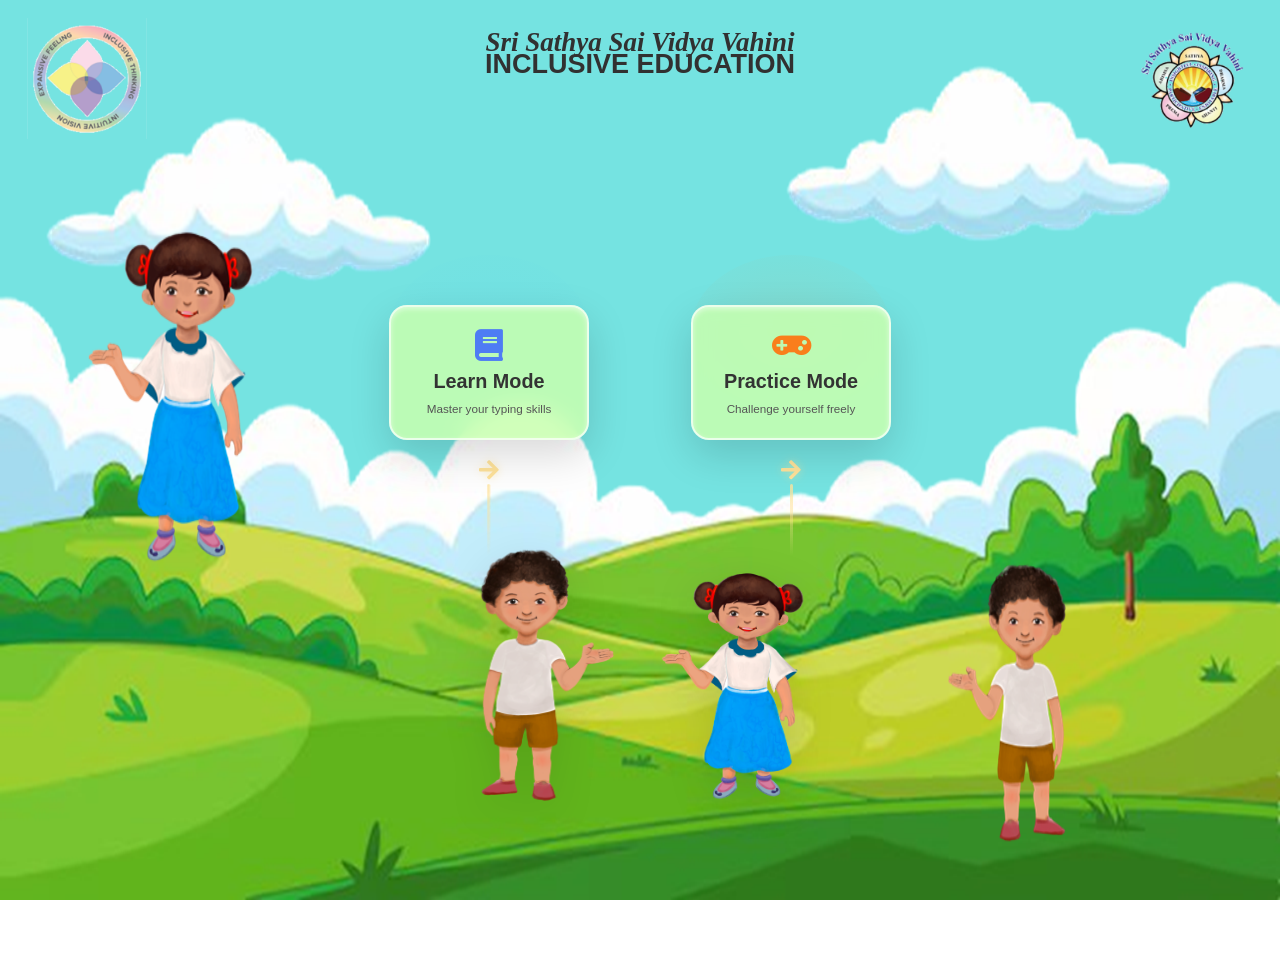
<file: dashboard.html>
<!DOCTYPE html>
<html lang="en">
<head>
    <meta charset="UTF-8">
    <meta name="viewport" content="width=device-width, initial-scale=1.0">
    <title>Fantasy Typer - Path Selection</title>
    <link href="https://cdnjs.cloudflare.com/ajax/libs/font-awesome/5.15.4/css/all.min.css" rel="stylesheet">
    <link rel="stylesheet" href="css/main.css">
    <link rel="stylesheet" href="css/dashboard.css">
</head>
<body>
    <!-- Header with logos -->
    <div class="vvlogo-container">
        <img class="vvlogo" src="./assets/vv.png" alt="VV Logo" />
    </div>
    <div class="inclogo-container">
        <img class="inclogo" src="./assets/ie.png" alt="IE Logo" />
    </div>

    <div class="upper">
        <div class="logos">
            <h1 class="vv">Sri Sathya Sai Vidya Vahini</h1>
            <h1 class="inc">INCLUSIVE EDUCATION</h1>
        </div>
    </div>

    <!-- Main Scene Container -->
    <div class="scene-container">
        <!-- Character Elements -->
        <div class="characters-section">
            <img src="./assets/prem.png" alt="Prem Character" class="character prem-character" />
            <img src="./assets/shanti.png" alt="Shanti Character" class="character shanti-character" />
        </div>

        <!-- Path Selection Area -->
        <div class="paths-wrapper">
            <!-- Learn Path -->
            <div class="path-option learn-path" data-destination="home.html">
                <div class="path-signboard">
                    <div class="signboard-content">
                        <i class="fas fa-book"></i>
                        <h2>Learn Mode</h2>
                        <p>Master your typing skills</p>
                    </div>
                </div>
                <div class="path-direction">
                    <i class="fas fa-arrow-right"></i>
                </div>
                <div class="path-line"></div>
                <div class="path-glow learn-glow"></div>
            </div>

            <!-- Practice Path -->
            <div class="path-option practice-path" data-destination="practise.html">
                <div class="path-signboard">
                    <div class="signboard-content">
                        <i class="fas fa-gamepad"></i>
                        <h2>Practice Mode</h2>
                        <p>Challenge yourself freely</p>
                    </div>
                </div>
                <div class="path-direction">
                    <i class="fas fa-arrow-right"></i>
                </div>
                <div class="path-line"></div>
                <div class="path-glow practice-glow"></div>
            </div>
        </div>

        <!-- Footsteps Container (for animation) -->
        <div class="footsteps-container"></div>
    </div>

    <!-- Navigation Link (hidden, used for actual navigation) -->
    <a id="nav-link" style="display: none;"></a>

    <!-- Background Audio -->
    <div>
        <audio id="backgroundMusic" autoplay>
            <source src="./assets/bgm.mp3" type="audio/mpeg">
            Your browser does not support the audio element.
        </audio>
    </div>

    <script src="js/dashboard.js"></script>
</body>
</html>
</file>
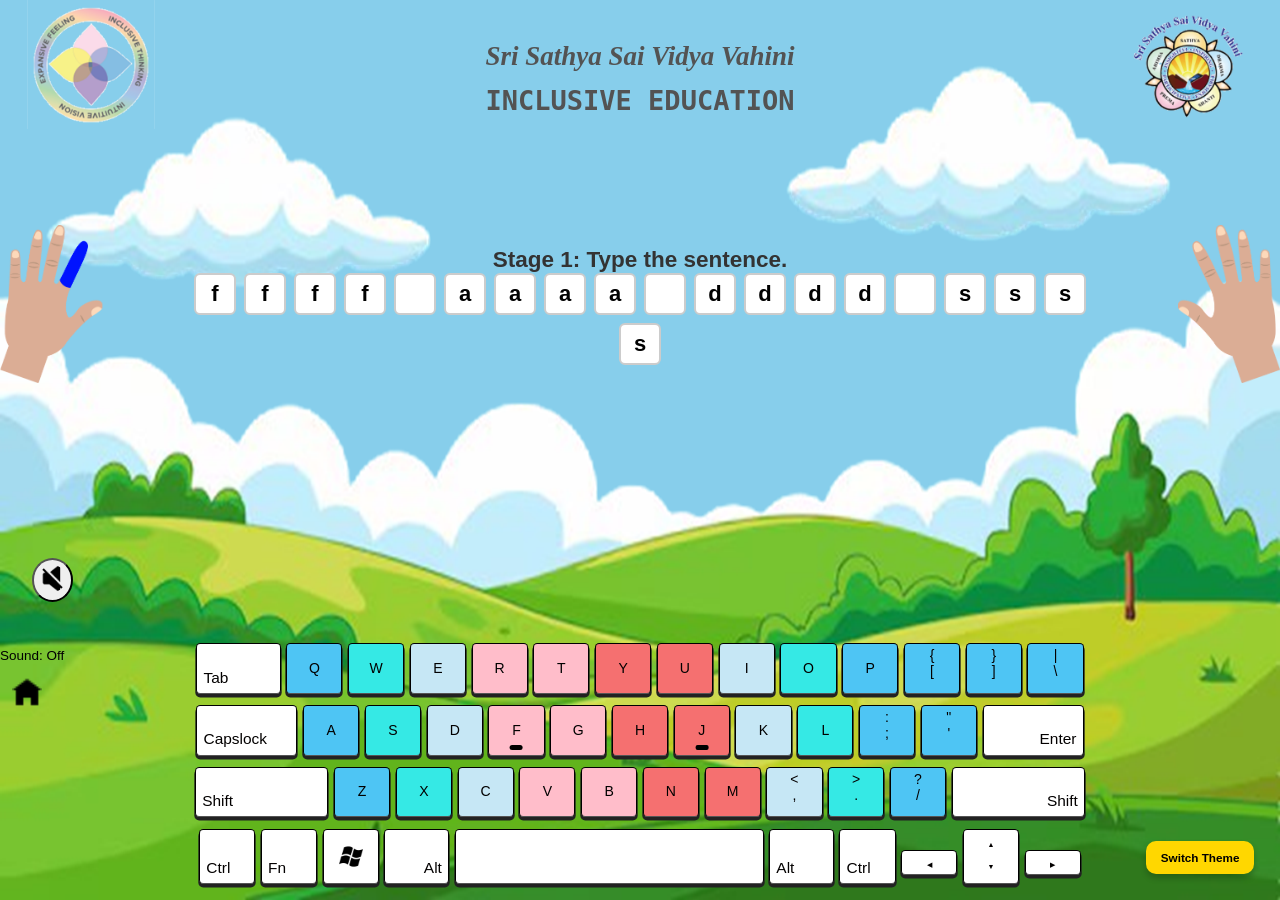
<file: levels/level1.html>
<!DOCTYPE html>
<html lang="en">
  <head>
    <meta charset="UTF-8" />
    <meta name="viewport" content="width=device-width, initial-scale=1.0" />
    <title>Level 1 — Sri Sathya Sai Vidhya Vahini</title>
  </head>
  <body>
    <!--
      ┌─────────────────────────────────────────────────────┐
      │  HOW THIS PAGE WORKS                                │
      │                                                     │
      │  This file has no HTML layout of its own.           │
      │  The full keyboard, hands, mascot, buttons etc.     │
      │  all live in one shared file:  template.html        │
      │                                                     │
      │  STEP 1 → script1.js loads first                   │
      │           sets: stages[]  and  levelConfig{}        │
      │                                                     │
      │  STEP 2 → main.js loads next                        │
      │           fetches template.html automatically       │
      │           injects it into this page                 │
      │           then runs the typing engine               │
      │                                                     │
      │  To edit the layout → open template.html            │
      │  To edit this level's words → open script1.js       │
      │  To edit any engine logic → open main.js            │
      └─────────────────────────────────────────────────────┘
    -->

    <!-- Step 1: Level content (stages + config) -->
    <script src="../legacy/script1.js"></script>

    <!-- Step 2: Engine — fetches template.html then runs -->
    <script src="../legacy/main.js"></script>

  </body>
</html>
</file>
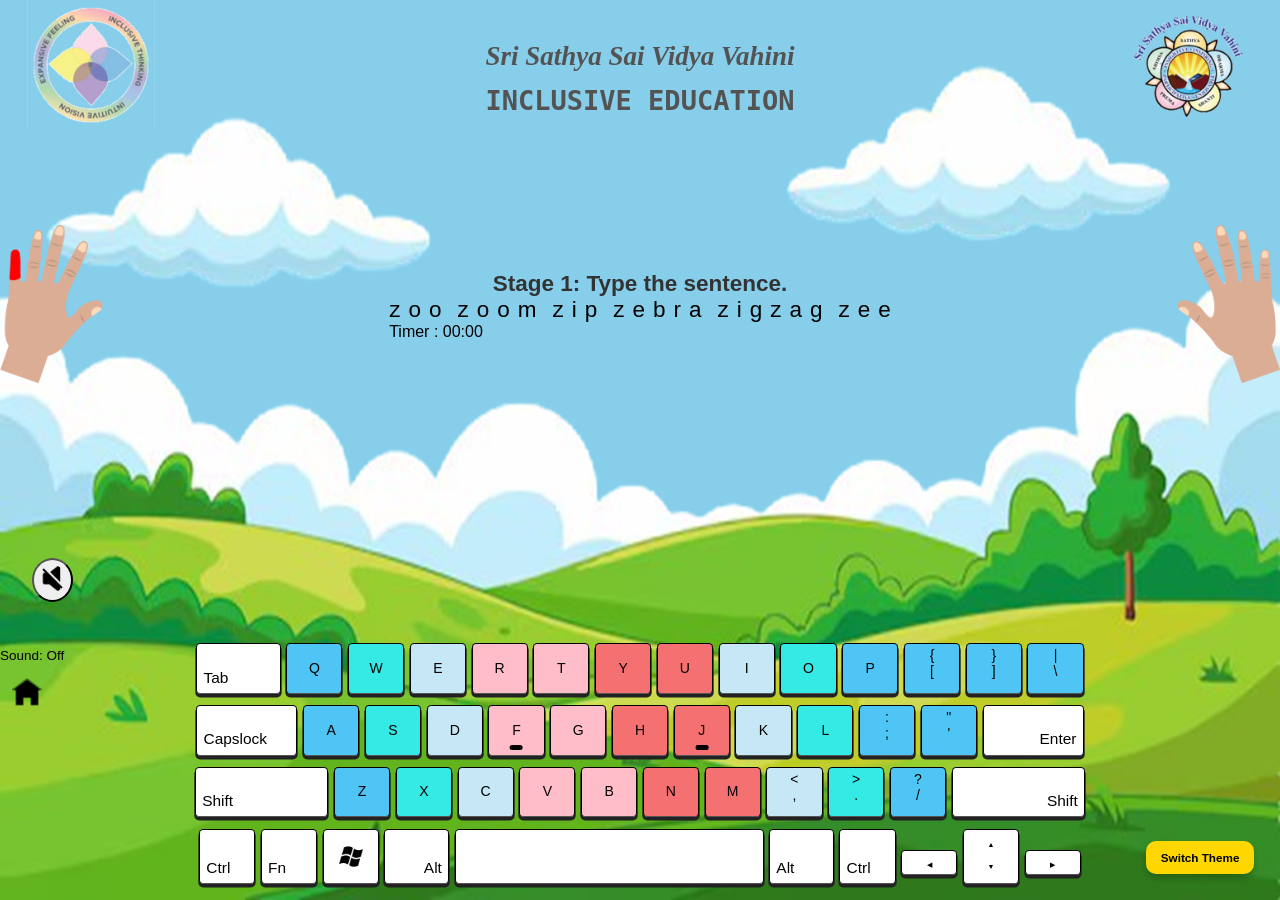
<file: levels/level10.html>
<!DOCTYPE html>
<html lang="en">
  <head>
    <meta charset="UTF-8" />
    <meta name="viewport" content="width=device-width, initial-scale=1.0" />
    <title>Level 10 — Sri Sathya Sai Vidhya Vahini</title>
  </head>
  <body>
    <!--
      Level 10 — typing tutor page.
      script10.js  → defines stages[] and levelConfig{}
      main.js        → fetches template.html, injects it, runs the engine
    -->
    <script src="../legacy/script10.js"></script>
    <script src="../legacy/main.js"></script>
  </body>
</html>
</file>
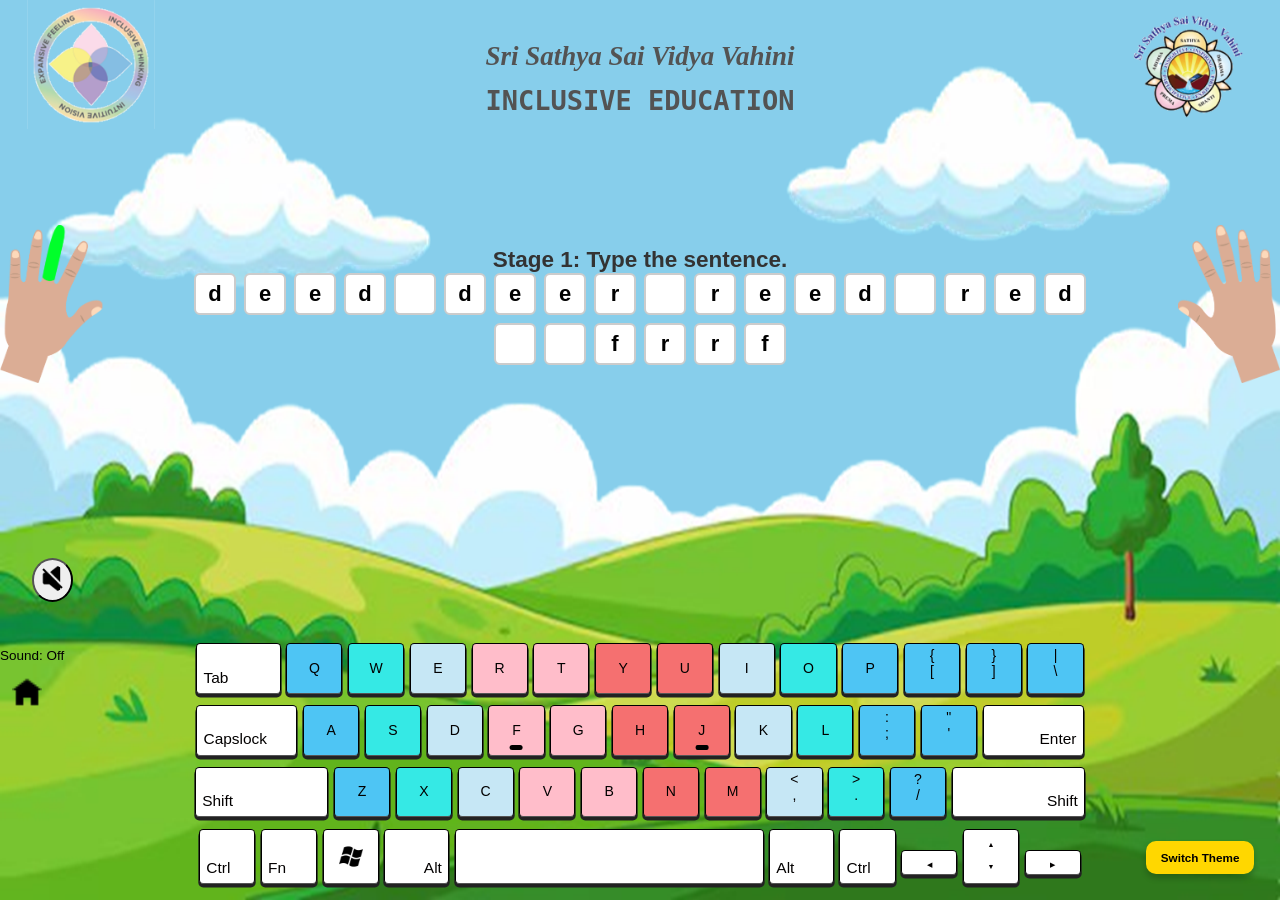
<file: levels/level2.html>
<!DOCTYPE html>
<html lang="en">
  <head>
    <meta charset="UTF-8" />
    <meta name="viewport" content="width=device-width, initial-scale=1.0" />
    <title>Level 2 — Sri Sathya Sai Vidhya Vahini</title>
  </head>
  <body>
    <!--
      Level 2 — typing tutor page.
      script2.js  → defines stages[] and levelConfig{}
      main.js        → fetches template.html, injects it, runs the engine
    -->
    <script src="../legacy/script2.js"></script>
    <script src="../legacy/main.js"></script>
  </body>
</html>
</file>
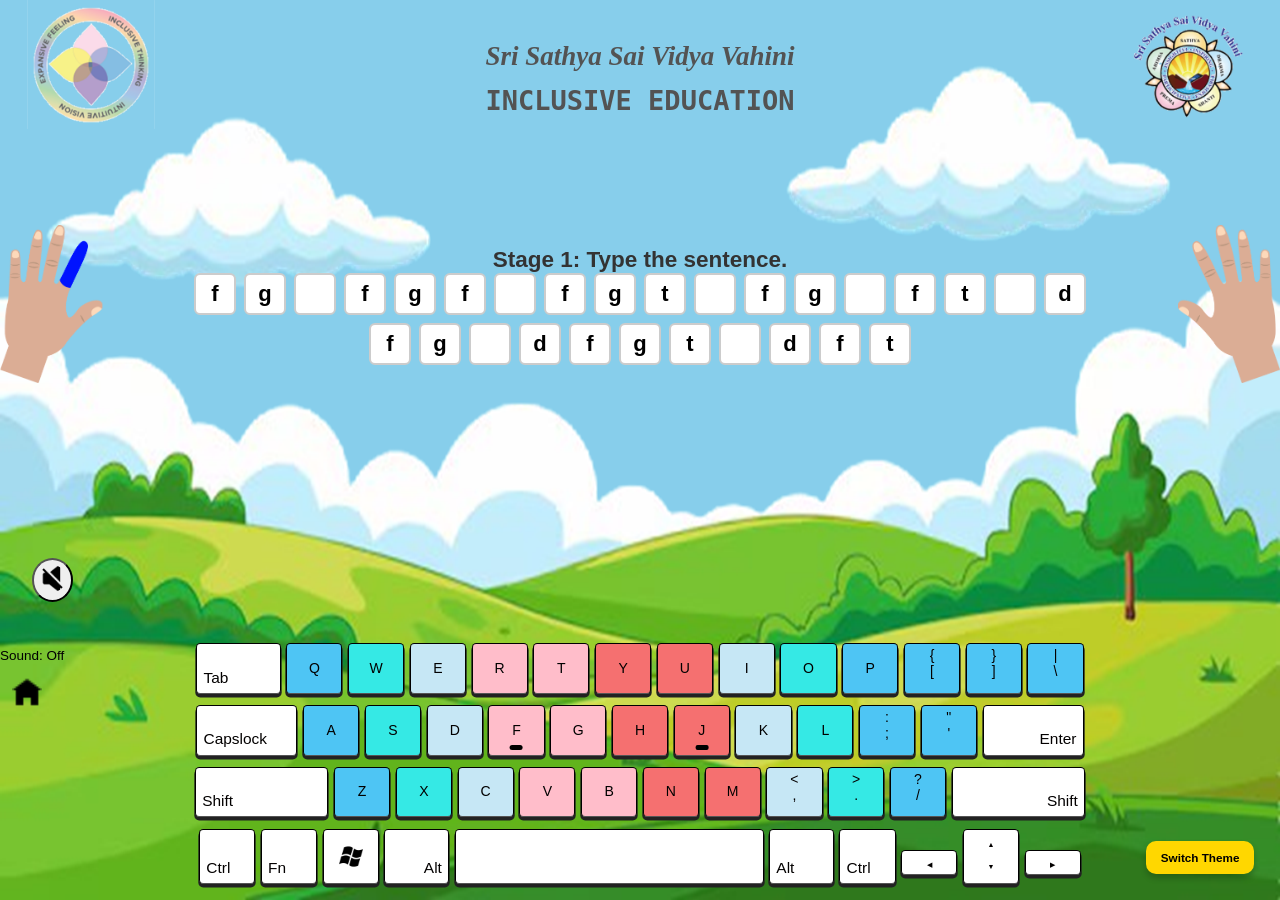
<file: levels/level3.html>
<!DOCTYPE html>
<html lang="en">
  <head>
    <meta charset="UTF-8" />
    <meta name="viewport" content="width=device-width, initial-scale=1.0" />
    <title>Level 3 — Sri Sathya Sai Vidhya Vahini</title>
  </head>
  <body>
    <!--
      Level 3 — typing tutor page.
      script3.js  → defines stages[] and levelConfig{}
      main.js        → fetches template.html, injects it, runs the engine
    -->
    <script src="../legacy/script3.js"></script>
    <script src="../legacy/main.js"></script>
  </body>
</html>
</file>
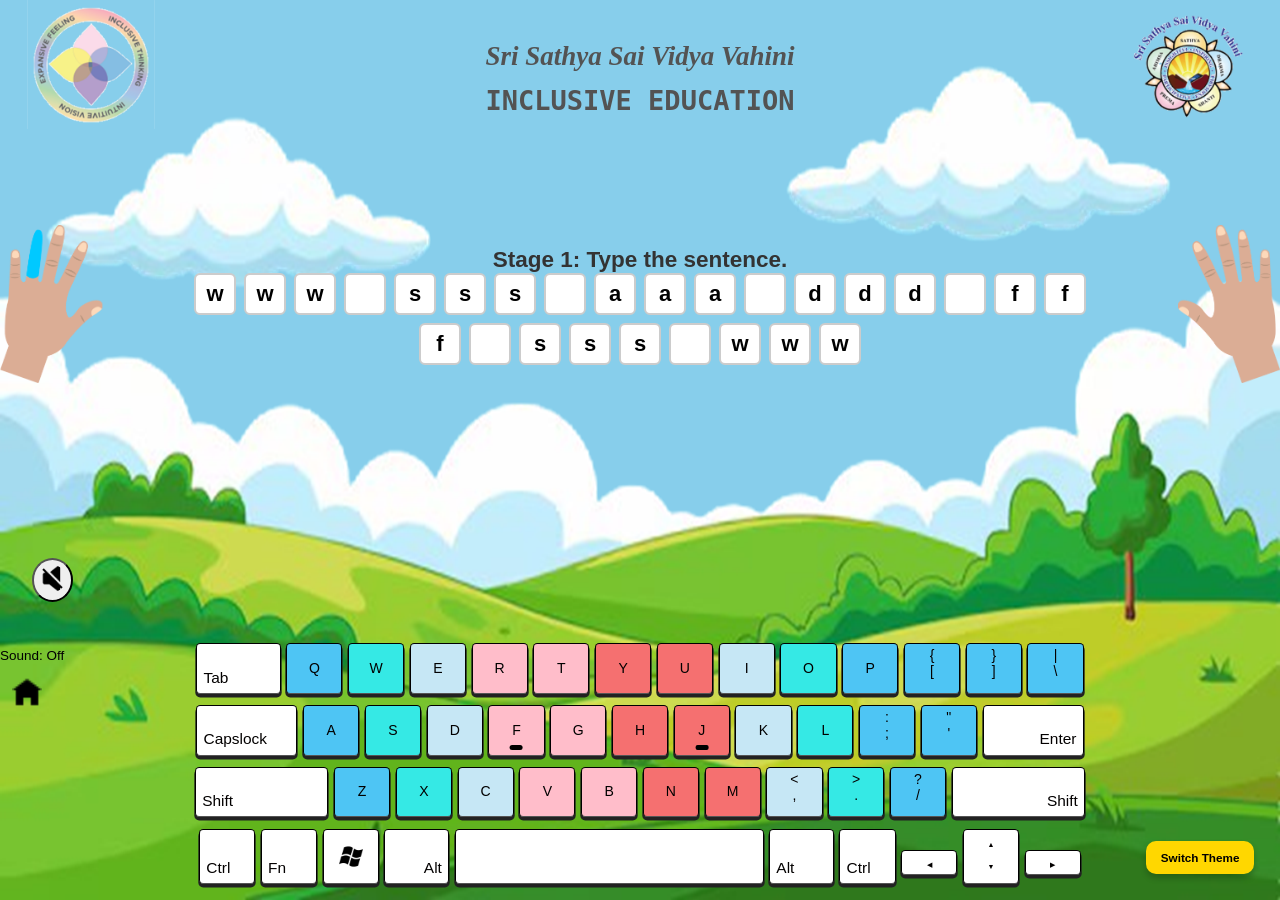
<file: levels/level4.html>
<!DOCTYPE html>
<html lang="en">
  <head>
    <meta charset="UTF-8" />
    <meta name="viewport" content="width=device-width, initial-scale=1.0" />
    <title>Level 4 — Sri Sathya Sai Vidhya Vahini</title>
  </head>
  <body>
    <!--
      Level 4 — typing tutor page.
      script4.js  → defines stages[] and levelConfig{}
      main.js        → fetches template.html, injects it, runs the engine
    -->
    <script src="../legacy/script4.js"></script>
    <script src="../legacy/main.js"></script>
  </body>
</html>
</file>
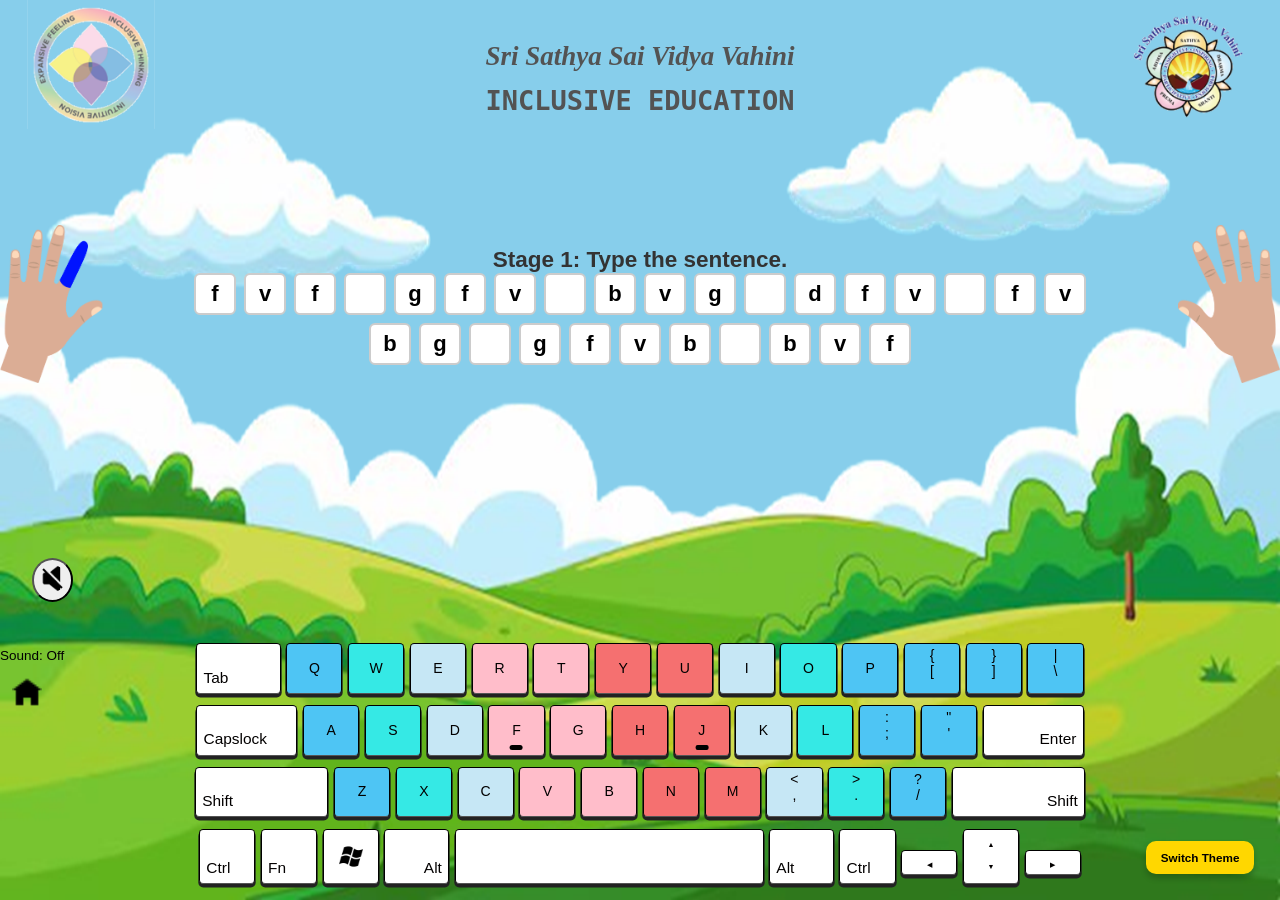
<file: levels/level5.html>
<!DOCTYPE html>
<html lang="en">
  <head>
    <meta charset="UTF-8" />
    <meta name="viewport" content="width=device-width, initial-scale=1.0" />
    <title>Level 5 — Sri Sathya Sai Vidhya Vahini</title>
  </head>
  <body>
    <!--
      Level 5 — typing tutor page.
      script5.js  → defines stages[] and levelConfig{}
      main.js        → fetches template.html, injects it, runs the engine
    -->
    <script src="../legacy/script5.js"></script>
    <script src="../legacy/main.js"></script>
  </body>
</html>
</file>
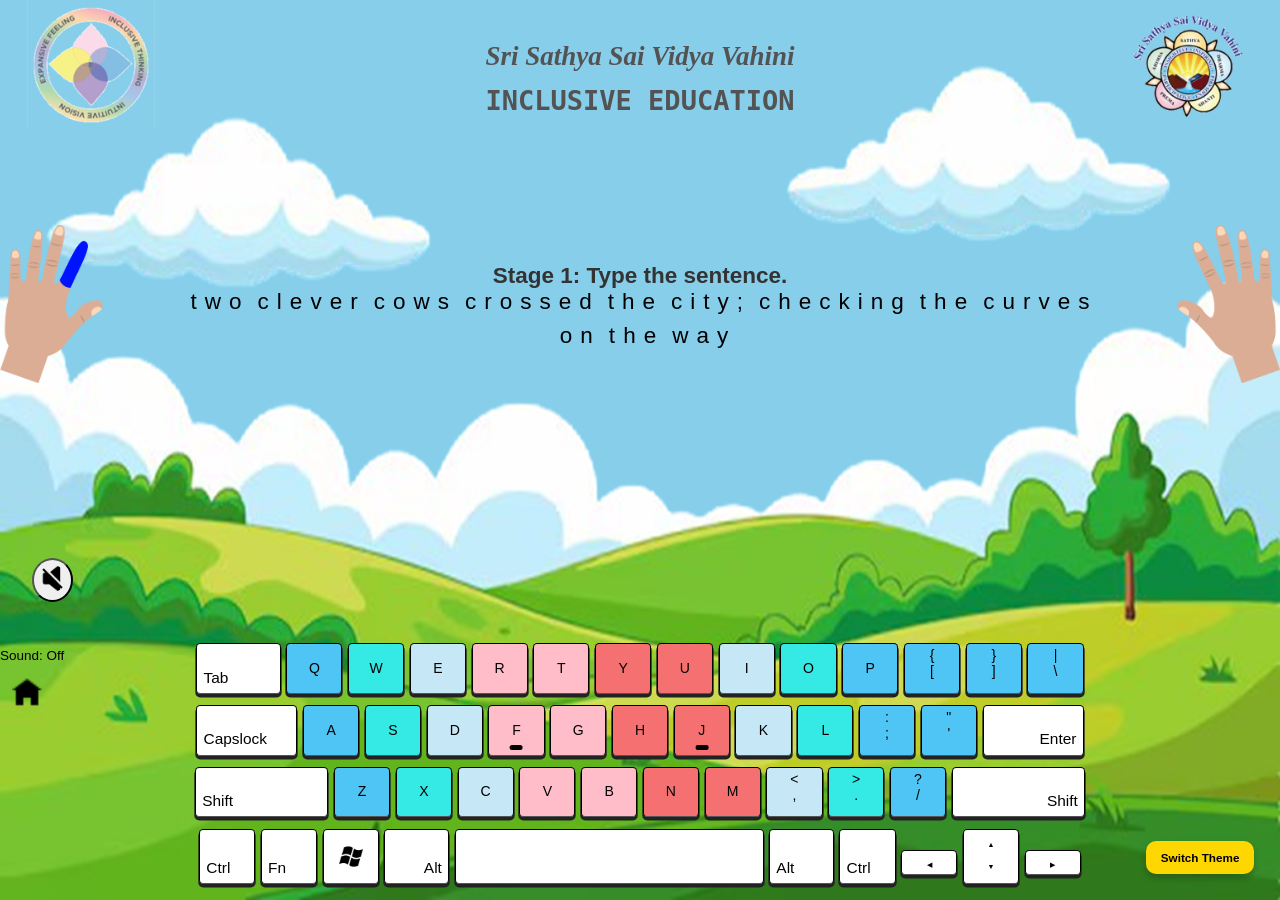
<file: levels/level6.html>
<!DOCTYPE html>
<html lang="en">
  <head>
    <meta charset="UTF-8" />
    <meta name="viewport" content="width=device-width, initial-scale=1.0" />
    <title>Level 6 — Sri Sathya Sai Vidhya Vahini</title>
  </head>
  <body>
    <!--
      Level 6 — typing tutor page.
      script6.js  → defines stages[] and levelConfig{}
      main.js        → fetches template.html, injects it, runs the engine
    -->
    <script src="../legacy/script6.js"></script>
    <script src="../legacy/main.js"></script>
  </body>
</html>
</file>
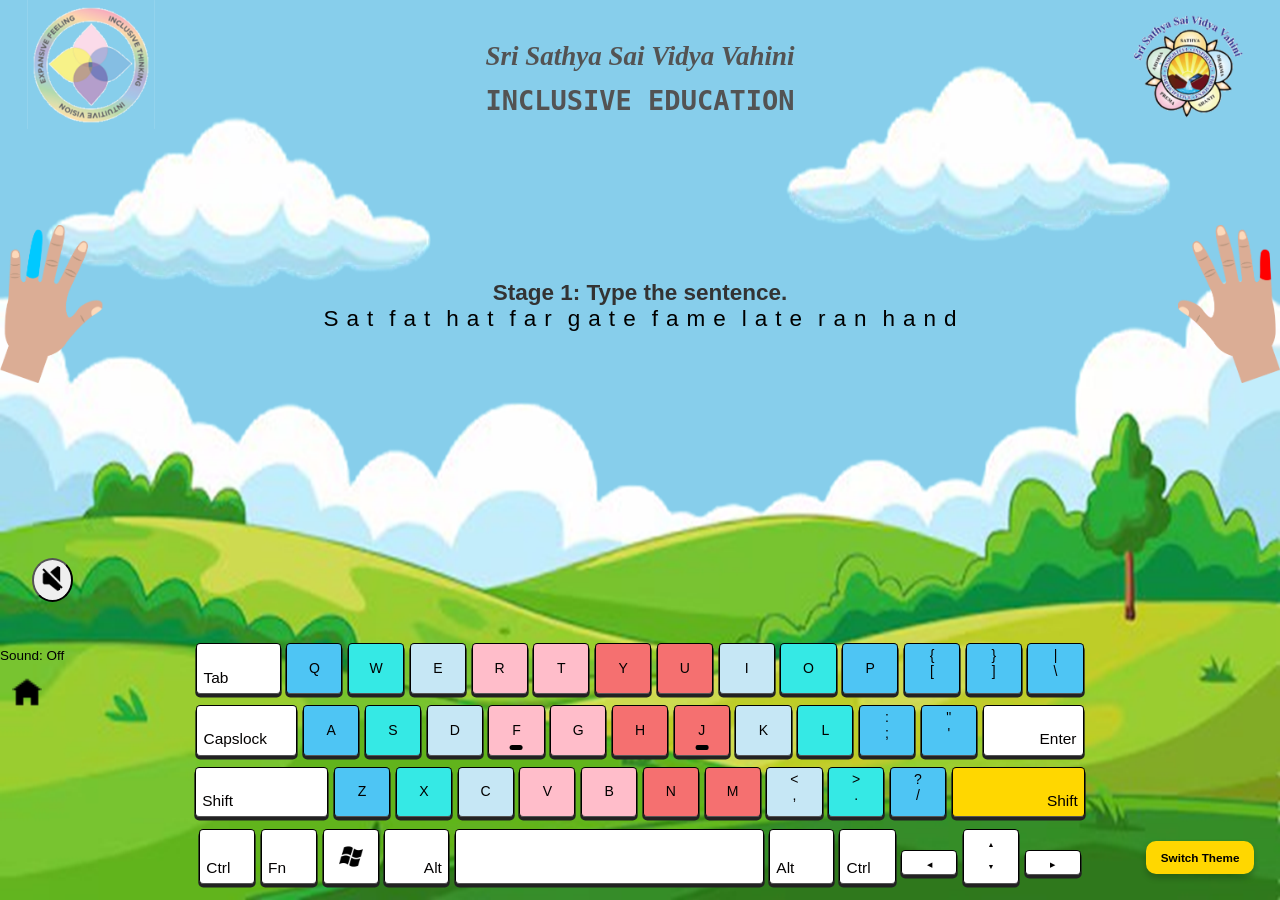
<file: levels/level7.html>
<!DOCTYPE html>
<html lang="en">
  <head>
    <meta charset="UTF-8" />
    <meta name="viewport" content="width=device-width, initial-scale=1.0" />
    <title>Level 7 — Sri Sathya Sai Vidhya Vahini</title>
  </head>
  <body>
    <!--
      Level 7 — typing tutor page.
      script7.js  → defines stages[] and levelConfig{}
      main.js        → fetches template.html, injects it, runs the engine
    -->
    <script src="../legacy/script7.js"></script>
    <script src="../legacy/main.js"></script>
  </body>
</html>
</file>
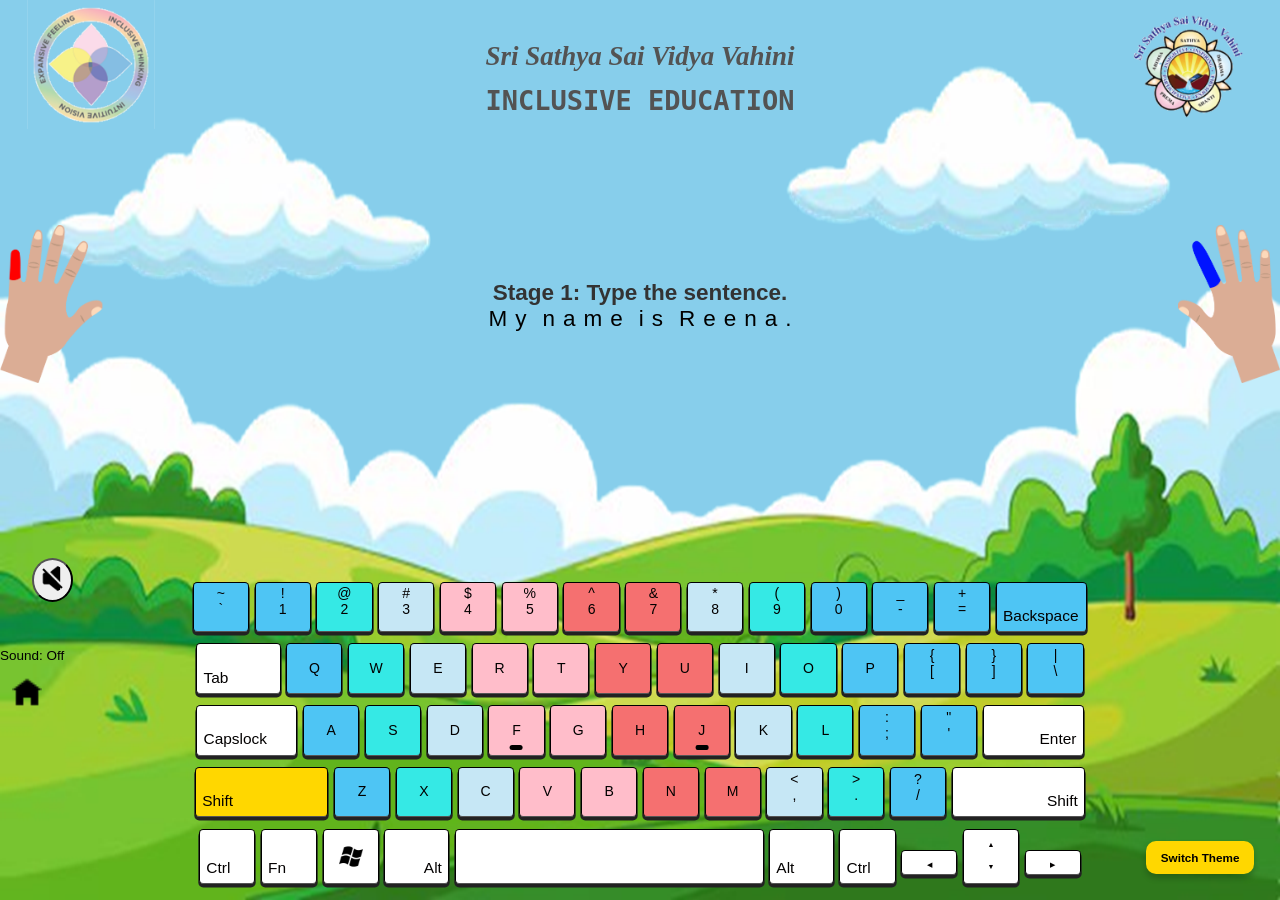
<file: levels/level8.html>
<!DOCTYPE html>
<html lang="en">
  <head>
    <meta charset="UTF-8" />
    <meta name="viewport" content="width=device-width, initial-scale=1.0" />
    <title>Level 8 — Sri Sathya Sai Vidhya Vahini</title>
  </head>
  <body>
    <!--
      Level 8 — typing tutor page.
      script8.js  → defines stages[] and levelConfig{}
      main.js        → fetches template.html, injects it, runs the engine
    -->
    <script src="../legacy/script8.js"></script>
    <script src="../legacy/main.js"></script>
  </body>
</html>
</file>
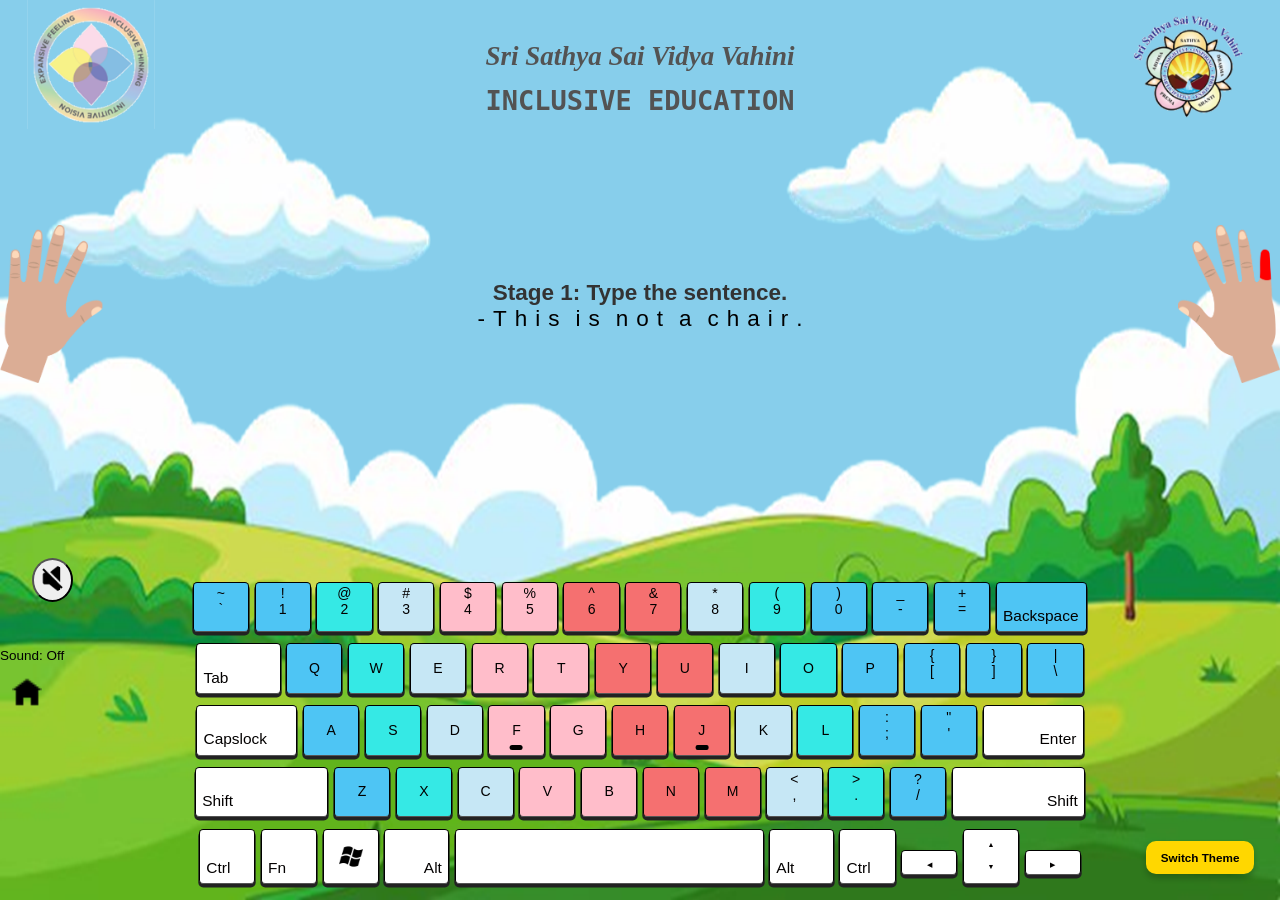
<file: levels/level9.html>
<!DOCTYPE html>
<html lang="en">
  <head>
    <meta charset="UTF-8" />
    <meta name="viewport" content="width=device-width, initial-scale=1.0" />
    <title>Level 9 — Sri Sathya Sai Vidhya Vahini</title>
  </head>
  <body>
    <!--
      Level 9 — typing tutor page.
      script9.js  → defines stages[] and levelConfig{}
      main.js        → fetches template.html, injects it, runs the engine
    -->
    <script src="../legacy/script9.js"></script>
    <script src="../legacy/main.js"></script>
  </body>
</html>
</file>
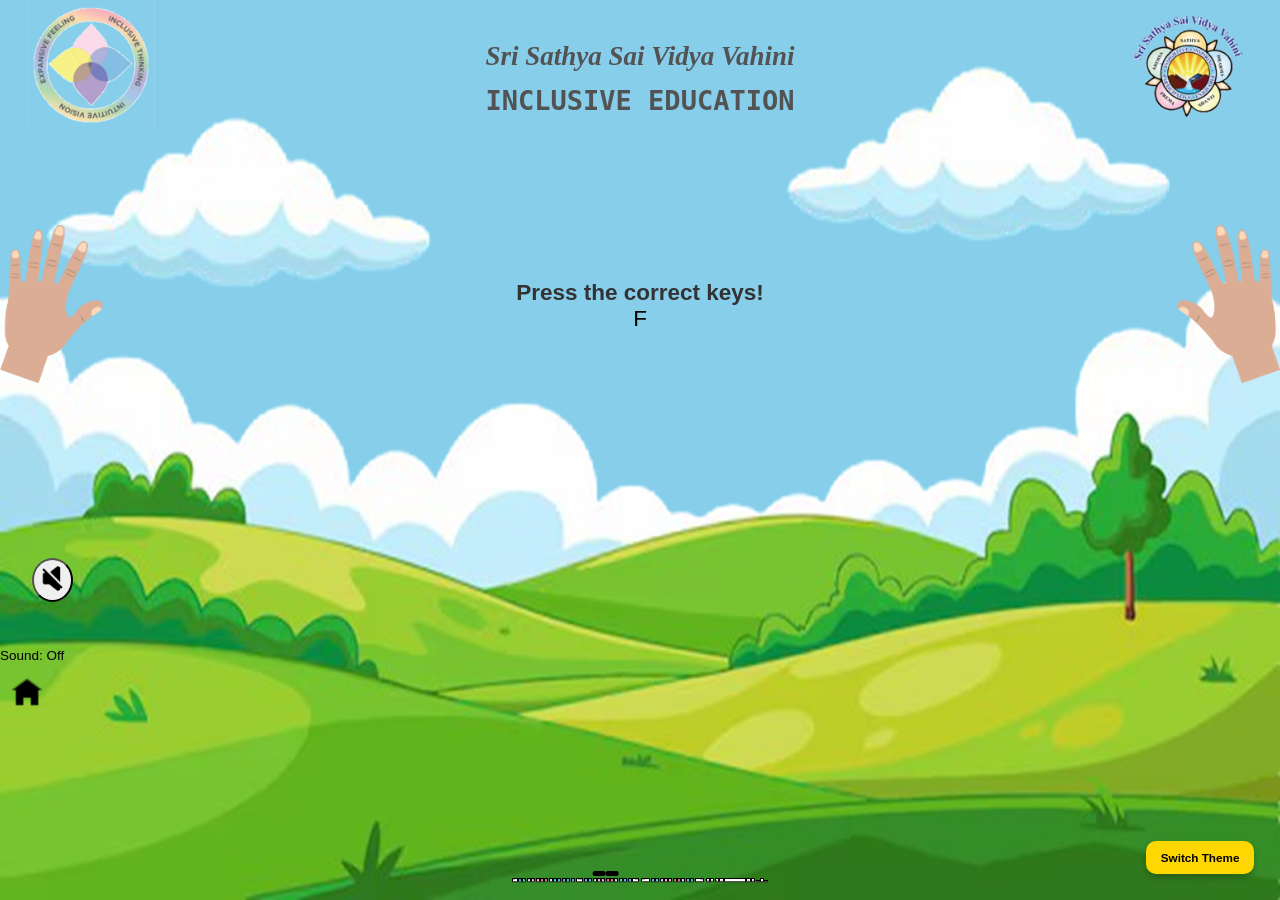
<file: levels/template.html>
<!DOCTYPE html>
<html lang="en">
  <head>
    <meta charset="UTF-8" />
    <meta name="viewport" content="width=device-width, initial-scale=1.0" />
    <link id="theme" rel="stylesheet" href="../css/color.css" />
    <title>Sri Sathya Sai Vidhya Vahini</title>
  </head>
  <body>

    <!-- ── Home button ─────────────────────────────────────── -->
    <div class="home-button-container">
      <a href="../home.html" class="home-link" aria-label="Home">
        <img src="../assets/images/home-7-16.png"  alt="Home" width="30" height="30" />
        <span class="home-text"></span>
      </a>
    </div>

    <!-- ── Logos ───────────────────────────────────────────── -->
    <img class="vvlogo" src="../assets/images/vv.png" />
    <img class="inclogo" src="../assets/images/ie.png" /> 

    <div class="bg1">

      <!-- ── Title ─────────────────────────────────────────── -->
      <div class="upper">
        <div class="logos">
          <h1 class="vv" style="align-items: center;">Sri Sathya Sai Vidya Vahini</h1>
          <h1 class="inc" style="align-items: center;">INCLUSIVE EDUCATION</h1>
        </div>
      </div>

      <!-- ── Keyboard ───────────────────────────────────────── -->
      <div class="mid">
        <div class="keyboard">

          <!-- Number Row (visible only for level8, level9 via levelConfig.hasNumberRow) -->
          <div class="keyboard__row" id="number-row" style="display:none;">
            <div class="key--double-1" data-key="192" data-char="~`">
              <div>~</div><div>`</div>
            </div>
            <div class="key--double-1" data-key="49" data-char="!1">
              <div>!</div><div>1</div>
            </div>
            <div class="key--double-4" data-key="50" data-char="@2">
              <div>@</div><div>2</div>
            </div>
            <div class="key--double-5" data-key="51" data-char="#3">
              <div>#</div><div>3</div>
            </div>
            <div class="key--double-6" data-key="52" data-char="$4">
              <div>$</div><div>4</div>
            </div>
            <div class="key--double-6" data-key="53" data-char="%5">
              <div>%</div><div>5</div>
            </div>
            <div class="key--double-7" data-key="54" data-char="^6">
              <div>^</div><div>6</div>
            </div>
            <div class="key--double-7" data-key="55" data-char="&amp;7">
              <div>&amp;</div><div>7</div>
            </div>
            <div class="key--double-5" data-key="56" data-char="*8">
              <div>*</div><div>8</div>
            </div>
            <div class="key--double-4" data-key="57" data-char="(9">
              <div>(</div><div>9</div>
            </div>
            <div class="key--double-1" data-key="48" data-char=")0">
              <div>)</div><div>0</div>
            </div>
            <div class="key--double-1" data-key="189" data-char="_-">
              <div>_</div><div>-</div>
            </div>
            <div class="key--double-1" data-key="187" data-char="+=">
              <div>+</div><div>=</div>
            </div>
            <div class="key--bottom-left key--word key--w7" data-key="8">
              <span>Backspace</span>
            </div>
          </div>

          <!-- QWERTY Row -->
          <div class="keyboard__row">
            <div class="key--bottom-left key--word key--w4" data-key="9">
              <span>Tab</span>
            </div>
            <div class="key--letter-1" id="q" data-char="Q">Q</div>
            <div class="key--letter-2" id="w" data-char="W">W</div>
            <div class="key--letter-3" id="e" data-char="E">E</div>
            <div class="key--letter-4" id="r" data-char="R">R</div>
            <div class="key--letter-4" id="t" data-char="T">T</div>
            <div class="key--letter-5" id="y" data-char="Y">Y</div>
            <div class="key--letter-5" id="u" data-char="U">U</div>
            <div class="key--letter-3" id="i" data-char="I">I</div>
            <div class="key--letter-2" id="o" data-char="O">O</div>
            <div class="key--letter-1" id="p" data-char="P">P</div>
            <div class="key--double-1" data-key="219" data-char="{[">
              <div>{</div><div>[</div>
            </div>
            <div class="key--double-1" data-key="221" data-char="}]">
              <div>}</div><div>]</div>
            </div>
            <div class="key--double-1" data-key="220" data-char="|\">
              <div>|</div><div>\</div>
            </div>
          </div>

          <!-- ASDF Row -->
          <div class="keyboard__row">
            <div class="key--bottom-left key--word key--w5" data-key="20">
              <span>Capslock</span>
            </div>
            <div class="key--letter-1" id="a" data-char="A">A</div>
            <div class="key--letter-2" id="s" data-char="S">S</div>
            <div class="key--letter-3" id="d" data-char="D">D</div>
            <div class="key home-key-1" id="f" data-char="F">F</div>
            <div class="key--letter-4" id="g" data-char="G">G</div>
            <div class="key--letter-5" id="h" data-char="H">H</div>
            <div class="key home-key-2" id="j" data-char="J">J</div>
            <div class="key--letter-3" id="k" data-char="K">K</div>
            <div class="key--letter-2" id="l" data-char="L">L</div>
            <div class="key--double-1" id=";" data-key="186">
              <div>:</div><div>;</div>
            </div>
            <div class="key--double-1" data-key="222">
              <div>"</div><div>'</div>
            </div>
            <div class="key--bottom-right key--word key--w5" data-key="13">
              <span>Enter</span>
            </div>
          </div>

          <!-- ZXCV Row -->
          <div class="keyboard__row">
            <div class="key--bottom-left key--word key--w6" data-key="16">
              <span>Shift</span>
            </div>
            <div class="key--letter-1" id="z" data-char="Z">Z</div>
            <div class="key--letter-2" id="x" data-char="X">X</div>
            <div class="key--letter-3" id="c" data-char="C">C</div>
            <div class="key--letter-4" id="v" data-char="V">V</div>
            <div class="key--letter-4" id="b" data-char="B">B</div>
            <div class="key--letter-5" id="n" data-char="N">N</div>
            <div class="key--letter-5" id="m" data-char="M">M</div>
            <div class="key--double-2" data-key="188">
              <div>&lt;</div><div>,</div>
            </div>
            <div class="key--double-3" data-key="190">
              <div>&gt;</div><div>.</div>
            </div>
            <div class="key--double-1" data-key="191">
              <div>?</div><div>/</div>
            </div>
            <div class="key--bottom-right key--word key--w6" data-key="16-R">
              <span>Shift</span>
            </div>
          </div>

          <!-- Control Row -->
          <div class="keyboard__row keyboard__row--h3">
            <div class="key--bottom-left key--word" data-key="17">
              <span>Ctrl</span>
            </div>
            <div class="key--bottom-left key--word key--w1">
              <span>Fn</span>
            </div>
            <div class="key windows-key">
              <img src="../assets/images/windows-logo.png"  alt="windows-key" class="win-logo" />
            </div>
            <div class="key--bottom-right key--word key--w3" data-key="18">
              <span>Alt</span>
            </div>
            <div class="key--double key--right key--space" data-key="32" data-char=" ">
              &nbsp;
            </div>
            <div class="key--bottom-left key--word key--w3" data-key="18-R">
              <span>Alt</span>
            </div>
            <div class="key--bottom-left key--word key--w1" data-key="93-R">
              <span>Ctrl</span>
            </div>
            <div data-key="37" class="key--arrow"><span>&#9664;</span></div>
            <div class="key--double key--arrow--tall" data-key="38">
              <div>&#9650;</div><div>&#9660;</div>
            </div>
            <div data-key="39" class="key--arrow"><span>&#9654;</span></div>
          </div>

        </div><!-- end .keyboard -->
      </div><!-- end .mid -->

      <!-- ── Lower: hands + text display ───────────────────── -->
      <div class="lower">
        <div><img class="lefthand flip lh" src="../assets/images/r.png" /></div>
        <div class="lowmid">
          <p id="message">Press the correct keys!</p>
            <span id="keysToTypeSpan">F</span>
          <!-- Timer shown only for level10 (hidden by default) -->
          <div id="timer" style="display:none;">Timer : 00:00</div>
        </div>
        <div><img class="lefthand rh" src="../assets/images/r.png" /></div>
      </div>

      <!-- ── Volume button ──────────────────────────────────── -->
      <div class="volume">
        <button class="volbt" onclick="toggleSound()" tabindex="-1">
          <img class="vol" src="../assets/images/mute.png" />
        </button>
      </div>
      <p id="soundToggle">Sound: Off</p>

    </div><!-- end .bg1 -->

    <!-- ── Congratulations overlay ────────────────────────── -->
    <div>
      <div class="hidden blur"></div>
      <div><img class="hidden mascot" src="../assets/images/Picture1.png" /></div>
      <div class="hidden congo">Congratulations!!🥳</div>
      <a href="#" class="hidden but restart"><span>Restart</span></a>
      <a href="#" class="hidden but next"><span>Next</span></a>
    </div>

    <!-- ── Switch Theme button ────────────────────────────── -->
    <button id="switch" tabindex="-1">Switch Theme</button>

    <!-- ── Theme switcher + key active highlight ─────────── -->
    <script>
      const theme = document.getElementById('theme');
      const btn   = document.getElementById('switch');
      let mode    = 'color';

      btn.onclick = () => {
        mode       = mode === 'color' ? 'black' : 'color';
        theme.href = '../css/' + mode + '.css';
        btn.blur();
      };

      document.addEventListener('keydown', e => {
        const key = document.querySelector(`.key[data-key="${e.key.toLowerCase()}"]`);
        if (key) key.classList.add('active');
      });

      document.addEventListener('keyup', e => {
        const key = document.querySelector(`.key[data-key="${e.key.toLowerCase()}"]`);
        if (key) key.classList.remove('active');
      });
    </script>

  </body>
</html>
</file>
<file: css/main.css>
/* ============================================================
   main.css  —  Typing Tutor Landing Page
   Fully responsive: Mobile → Tablet → Desktop → Wide
   ============================================================ */

/* ── RESET ── */
*, *::before, *::after {
  margin: 0;
  padding: 0;
  box-sizing: border-box;
}

html, body {
  width: 100%;
  min-height: 100vh;
  height: 100%;
  overflow-x: hidden;        /* allow vertical scroll if needed */
  overflow-y: hidden;        /* full-viewport scene, no vertical scrollbar */
  font-family: "Segoe UI", sans-serif;
  font-size: 16px;           /* base font-size for responsive units */
  -webkit-font-smoothing: antialiased;
  -moz-osx-font-smoothing: grayscale;
}

/* ============================================================
   SKY BACKGROUND  (fixed, full-screen)
   ============================================================ */
.sky-gradient {
  position: fixed;
  top: 0;
  left: 0;
  width: 100%;
  height: 100vh;
  background: linear-gradient(
    180deg,
    #8ec5ff 0%,
    #b7d8ff 30%,
    #ffd6e7 70%,
    #ffe7c9 100%
  );
  z-index: -2;
  pointer-events: none;
  will-change: transform;  /* optimize performance */
}

/* ============================================================
   MAIN WRAPPER
   ============================================================ */
.main-wrapper {
  position: fixed;
  top: 0;
  left: 0;
  width: 100%;
  height: 100vh;
  display: flex;
  flex-direction: column;
  align-items: center;
  overflow: hidden;
  z-index: 1;
}

/* ============================================================
   CLOUDS
   ============================================================ */
.cloud {
  position: absolute;
  opacity: 0.88;
  pointer-events: none;
  animation: floatCloud var(--cd, 18s) ease-in-out infinite;
  z-index: 1;
}

/* Image clouds — responsive sizing */
img.cloud {
  width: clamp(80px, 10vw, 170px);
  height: auto;
}

.cloud1 { top: 10vh; left:  6vw; }
.cloud2 { top: 12vh; right: 6vw; }
.cloud3 { top: 22vh; left: 18vw; }
.cloud4 { top: 24vh; right:18vw; }

@keyframes floatCloud {
  0%   { transform: translateX(-30px); }
  50%  { transform: translateX( 30px); }
  100% { transform: translateX(-30px); }
}

/* ============================================================
   HEADER
   ============================================================ */
.top-header {
  position: fixed;
  top: clamp(8px, 1.5vh, 20px);
  left: 50%;
  transform: translateX(-50%);
  z-index: 20;

  width: clamp(260px, min(92vw, 90%), 1200px);
  max-width: 1200px;

  display: flex;
  align-items: center;
  justify-content: space-between;
  gap: clamp(6px, 1vw, 12px);

  padding: clamp(6px, 1.2vh, 12px) clamp(12px, 2vw, 24px);
  border-radius: 100px;

  background: rgba(255, 255, 255, 0.20);
  backdrop-filter: blur(14px);
  -webkit-backdrop-filter: blur(14px);
  border: 1.5px solid rgba(255, 255, 255, 0.45);
  box-shadow: 0 6px 22px rgba(0, 0, 0, 0.12);
}

.header-logo {
  height: clamp(36px, 6vh, 64px);
  width: auto;
  flex-shrink: 0;
}

.header-title {
  text-align: center;
  flex: 1;
  min-width: 0;          /* allow shrink */
}

.header-title h1 {
  font-family: "Fredoka", sans-serif;
  font-size: clamp(0.85rem, 2.2vw, 1.65rem);
  color: #2c3e50;
  letter-spacing: 0.5px;
  line-height: 1.2;
  white-space: nowrap;
}

.header-title p {
  font-size: clamp(0.5rem, 1.1vw, 0.82rem);
  letter-spacing: clamp(1px, 0.3vw, 3px);
  color: rgba(0, 0, 0, 0.60);
  font-weight: 700;
  margin-top: 1px;
  white-space: nowrap;
}

/* ============================================================
   CENTER AREA  (holds the game card, vertically centered)
   ============================================================ */
.center-area {
  position: fixed;
  
  /* Account for header and keyboard spacing */
  top: clamp(50px, max(8vh, 60px), 90px);
  bottom: clamp(120px, max(20vh, 140px), 200px);

  left: 0;
  right: 0;
  z-index: 10;

  display: flex;
  align-items: center;
  justify-content: center;

  pointer-events: none;   
  overflow: hidden;  /* prevent children from escaping */
}

/* ============================================================
   GAME CARD
   ============================================================ */
.game-card {
  pointer-events: all;

  position: relative;
  width: clamp(300px, 50vw, 580px);
  max-width: calc(100vw - 28px);  /* account for edges */
  height: auto;

  padding: clamp(24px, 4vh, 52px) clamp(24px, 3.5vw, 48px) clamp(22px, 3.5vh, 46px);
  border-radius: clamp(20px, 2.8vw, 36px);
  text-align: center;

  background: linear-gradient(
    170deg,
    rgba(228, 244, 255, 0.86) 0%,
    rgba(210, 232, 255, 0.78) 100%
  );
  backdrop-filter: blur(18px);
  -webkit-backdrop-filter: blur(18px);
  border: 2px solid rgba(255, 255, 255, 0.78);
  box-shadow:
    0 20px 56px rgba(120, 160, 230, 0.22),
    inset 0 0 0 1px rgba(255, 255, 255, 0.65);

  overflow: hidden;
  animation: cardIn 0.65s cubic-bezier(0.34, 1.46, 0.64, 1) both,
             glowPulse 3.5s ease-in-out infinite;
  will-change: auto;
}

@keyframes cardIn {
  from { opacity: 0; transform: translateY(18px) scale(0.93); }
  to   { opacity: 1; transform: translateY(0)    scale(1);    }
}

@keyframes glowPulse {
  0%,100% { box-shadow: 0 20px 56px rgba(120,160,230,0.20), inset 0 0 0 1px rgba(255,255,255,0.65); }
  50%     { box-shadow: 0 20px 56px rgba(120,160,230,0.35), inset 0 0 0 1px rgba(255,255,255,0.65),
                        0 0 40px rgba(200,220,255,0.30); }
}

/* ── Card inner CSS clouds ── */
.game-card > .cloud {
  position: absolute;
  border-radius: 12px;
  background: rgba(255, 255, 255, 0.50);
  pointer-events: none;
}

/* ── Twinkling stars inside card ── */
.star {
  position: absolute;
  pointer-events: none;
  opacity: 0;
  top:  var(--ty, 10%);
  left: var(--tx, 10%);
  font-size: var(--fs, 0.9rem);
  color: #ffd700;
  filter: drop-shadow(0 0 4px rgba(255, 220, 80, 0.75));
  animation: twinkle var(--td, 2.5s) ease-in-out infinite;
  animation-delay: var(--dl, 0s);
}

@keyframes twinkle {
  0%,100% { opacity: 0; transform: scale(0.6) rotate(-10deg); }
  45%,55% { opacity: 1; transform: scale(1.2) rotate(8deg);   }
}

/* ── Game Title ── */
.game-title {
  font-family: 'Lilita One', cursive;
  font-size: clamp(1.8rem, 5.5vw, 3.8rem);
  line-height: 1.2;
  margin-bottom: clamp(8px, 1.8vh, 18px);
  color: #f7c000;
  text-shadow:
    -2px -2px 0 #fff,  2px -2px 0 #fff,
    -2px  2px 0 #fff,  2px  2px 0 #fff,
    0    6px 0 rgba(180, 120, 0, 0.18),
    0   10px 16px rgba(180, 120, 0, 0.10);
  animation: titleRock 5s ease-in-out infinite;
  transform-origin: center bottom;
  word-wrap: break-word;
  overflow-wrap: break-word;
}

@keyframes titleRock {
  0%,100% { transform: rotate(-1deg); }
  50%     { transform: rotate( 1deg); }
}

/* ── Subtitle ── */
.subtitle {
  font-family: 'Nunito', sans-serif;
  font-size: clamp(0.85rem, 2vw, 1.15rem);
  font-weight: 700;
  color: #5a5a80;
  letter-spacing: 0.2px;
  margin-bottom: clamp(14px, 2.8vh, 32px);
  animation: fadeUp 0.5s 0.3s both;
  word-wrap: break-word;
}

@keyframes fadeUp {
  from { opacity: 0; transform: translateY(10px); }
  to   { opacity: 1; transform: translateY(0);    }
}

/* ============================================================
   START BUTTON
   ============================================================ */
.start-btn {
  position: relative;
  display: inline-flex;
  align-items: center;
  justify-content: center;
  gap: clamp(8px, 1.2vw, 12px);

  padding: clamp(12px, 1.8vh, 16px) clamp(28px, 4vw, 54px);
  border: none;
  border-radius: 100px;
  cursor: pointer;
  flex-shrink: 0;

  font-family: 'Lilita One', cursive;
  font-size: clamp(1rem, 2vw, 1.5rem);
  color: #fff;
  letter-spacing: 0.6px;
  font-weight: 700;

  background: linear-gradient(135deg, #b06df5 0%, #6c8ef5 60%, #5bbcf8 100%);
  box-shadow:
    0 5px 0 rgba(90, 50, 180, 0.28),
    0 10px 20px rgba(100, 80, 220, 0.25),
    inset 0 1px 0 rgba(255, 255, 255, 0.30);

  overflow: hidden;
  animation: fadeUp 0.5s 0.5s both;
  transition: all 0.2s cubic-bezier(0.34, 1.46, 0.64, 1);
  will-change: transform;
}

.start-btn::after {
  content: '';
  position: absolute;
  top: -55%; left: -75%;
  width: 50%; height: 210%;
  background: rgba(255, 255, 255, 0.22);
  transform: skewX(-18deg);
  transition: left 0.38s ease;
  pointer-events: none;
}

.start-btn:hover::after  { left: 140%; }
.start-btn:hover {
  transform: translateY(-4px) scale(1.05);
  box-shadow:
    0 10px 0 rgba(90,50,180,0.22),
    0 18px 36px rgba(100,80,220,0.28),
    inset 0 1px 0 rgba(255,255,255,0.30);
}
.start-btn:active {
  transform: translateY(2px) scale(0.97);
  box-shadow: 0 3px 0 rgba(90,50,180,0.28), 0 6px 14px rgba(100,80,220,0.18);
}

.spark-l, .spark-r {
  font-size: 0.88em;
  display: inline-block;
  animation: sparkPop 2s ease-in-out infinite;
}
.spark-r { animation-delay: 0.6s; }

@keyframes sparkPop {
  0%,100% { transform: scale(0.8) rotate(-10deg); opacity: 0.6; }
  50%     { transform: scale(1.2) rotate( 10deg); opacity: 1;   }
}

/* Page fade-out on navigate */
.fade-out { animation: fadeOut 0.8s ease forwards; }
@keyframes fadeOut {
  to { opacity: 0; transform: scale(1.04); }
}

/* ============================================================
   FLOATING BUBBLES
   ============================================================ */
.floating-elements {
  position: fixed;
  top: 0;
  left: 0;
  width: 100%;
  height: 100vh;
  pointer-events: none;
  overflow: hidden;
  z-index: 0;
}

.bubble {
  position: absolute;
  width: clamp(12px, 1.5vw, 22px);
  height: clamp(12px, 1.5vw, 22px);
  background: rgba(255, 255, 255, 0.30);
  border-radius: 50%;
  animation: floatUp 12s infinite ease-in;
}

.bubble:nth-child(1) { left: 10%; animation-duration: 10s; }
.bubble:nth-child(2) { left: 30%; animation-duration: 14s; }
.bubble:nth-child(3) { left: 50%; animation-duration: 12s; }
.bubble:nth-child(4) { left: 70%; animation-duration: 16s; }
.bubble:nth-child(5) { left: 85%; animation-duration: 11s; }

@keyframes floatUp {
  0%   { transform: translateY(100vh) scale(0.5); opacity: 0; }
  30%  { opacity: 1; }
  100% { transform: translateY(-10vh)  scale(1);   opacity: 0; }
}

/* ============================================================
   MASCOTS
   ============================================================ */
.mascot-wrap {
  position: fixed;
  bottom: clamp(80px, 14vh, 160px);
  z-index: 7;
  pointer-events: all;
}

.mascot-left-wrap  { left:  clamp(6px, 1.5vw, 32px); }
.mascot-right-wrap { right: clamp(6px, 1.5vw, 32px); }

.mascot {
  display: block;
  width: clamp(160px, 18vw, 360px);
  max-width: 400px;
  height: auto;
  transform-origin: bottom center;
  animation: floatCharacter 4s ease-in-out infinite,
             breathe 3s ease-in-out infinite;
}

@keyframes floatCharacter {
  0%,100% { transform: translateY(0px);  }
  50%     { transform: translateY(-8px); }
}

@keyframes breathe {
  0%,100% { transform: scaleX(1);    }
  50%     { transform: scaleX(1.01); }
}

/* Speech bubble */
.speech {
  position: absolute;
  bottom: calc(100% + 6px);
  left: 50%;
  transform: translateX(-50%) scale(0.88);
  margin-bottom: 4px;

  font-family: 'Fredoka', sans-serif;
  font-size: clamp(0.65rem, 1.2vw, 0.9rem);
  font-weight: 600;
  color: #d97706;

  padding: clamp(6px, 1vh, 10px) clamp(12px, 1.5vw, 18px);
  border-radius: 20px;

  background: linear-gradient(180deg, #ffe8b0, #ffd27a);
  box-shadow:
    0 6px 16px rgba(0,0,0,0.12),
    inset 0 2px 0 rgba(255,255,255,0.5);
  border: 2px solid rgba(255,255,255,0.6);

  opacity: 0;
  transition: all 0.25s ease;
  white-space: nowrap;
  pointer-events: none;
  z-index: 10;
}

.speech::after {
  content: '';
  position: absolute;
  top: 100%; left: 50%;
  transform: translateX(-50%);
  border: 9px solid transparent;
  border-top-color: #ffd27a;
}

.mascot-wrap:hover .speech {
  opacity: 1;
  transform: translateX(-50%) scale(1);
}

.mascot-wrap:hover .mascot {
  animation: cuteSwing 3s cubic-bezier(0.42, 0, 0.58, 1) infinite;
  filter: drop-shadow(0 0 18px rgba(255,255,255,0.75));
}

@keyframes cuteSwing {
  0%   { transform: rotate(-1deg); }
  40%  { transform: rotate( 1deg); }
  70%  { transform: rotate(-0.5deg); }
  100% { transform: rotate(0deg); }
}

/* ============================================================
   KEYBOARD AREA
   ============================================================ */
.keyboard-area {
  position: fixed;
  bottom: 0;
  left: 50%;
  transform: translateX(-50%);
  z-index: 5;

  width: clamp(240px, min(92vw, 92%), 1040px);
  max-width: calc(100vw - 20px);

  pointer-events: none;
  overflow: visible;
}

.keyboard-img {
  width: 100%;
  height: auto;
  display: block;
  transform: perspective(900px) rotateX(8deg);
  transform-origin: bottom center;
  filter:
    drop-shadow(0 -6px 20px rgba(160, 180, 255, 0.32))
    drop-shadow(0  0  40px rgba(140, 120, 255, 0.20));
}

/* Rainbow glow beneath keyboard */
.keyboard-glow {
  position: absolute;
  bottom: clamp(45px, 7vh, 70px);
  left: 50%;
  transform: translateX(-50%);

  width: 88%;
  height: 26px;
  border-radius: 50%;

  background: linear-gradient(
    90deg,
    rgba(255,100,120,0.55),
    rgba(255,180, 60,0.55),
    rgba(100,220,120,0.55),
    rgba( 80,180,255,0.55),
    rgba(180,100,255,0.55)
  );
  background-size: 200% auto;
  filter: blur(14px);
  pointer-events: none;
  z-index: 4;
  animation: glowPulse2 3s ease-in-out infinite,
             shimmerStrip 4s linear infinite;
}

@keyframes glowPulse2 {
  0%,100% { opacity: 0.65; transform: translateX(-50%) scaleX(1);    }
  50%     { opacity: 1.00; transform: translateX(-50%) scaleX(1.06); }
}

@keyframes shimmerStrip {
  0%   { background-position:   0% center; }
  100% { background-position: 200% center; }
}

/* Soft base glow */
.keyboard-area::before {
  content: '';
  position: absolute;
  bottom: clamp(25px, 5vh, 50px);
  left: 50%;
  transform: translateX(-50%);
  width: 70%;
  height: 50px;
  border-radius: 50%;
  background: radial-gradient(
    ellipse at center,
    rgba(190,210,255,0.45) 0%,
    rgba(200,170,255,0.20) 50%,
    transparent 80%
  );
  filter: blur(22px);
  pointer-events: none;
  z-index: 3;
}

/* ── Hands ── */
.hand {
  position: absolute;
  width: clamp(130px, 20vw, 360px);
  pointer-events: none;
  z-index: 8;
  transform-origin: bottom center;
  filter:
    drop-shadow(0 -6px 18px rgba(180,150,255,0.28))
    drop-shadow(0  4px 10px rgba(140,100,220,0.18));
}

.hand-left {
  left: 3%;
  bottom: -28%;
  animation: leftTyping 2s ease-in-out infinite;
}

.hand-right {
  right: 3%;
  bottom: -28%;
  animation: rightTyping 2s ease-in-out infinite;
}

@keyframes leftTyping {
  0%   { transform: translateY(0px);   }
  25%  { transform: translateY(-14px); }
  50%  { transform: translateY(0px);   }
  75%  { transform: translateY(-8px);  }
  100% { transform: translateY(0px);   }
}

@keyframes rightTyping {
  0%   { transform: translateY(0px);   }
  30%  { transform: translateY(-12px); }
  60%  { transform: translateY(0px);   }
  80%  { transform: translateY(-16px); }
  100% { transform: translateY(0px);   }
}

/* ============================================================
   ROTATE SCREEN (portrait mobile prompt)
   ============================================================ */
#rotate-screen {
  position: fixed;
  inset: 0;
  background: linear-gradient(to bottom, #87ceeb, #ffffff);
  display: none;          /* JS shows this */
  justify-content: center;
  align-items: center;
  z-index: 9999;
  text-align: center;
  font-family: 'Fredoka', sans-serif;
}

.rotate-content { animation: fadeIn 0.5s ease; }

.phone-icon {
  font-size: 60px;
  animation: rotatePhone 1.5s infinite ease-in-out;
}

@keyframes rotatePhone {
  0%   { transform: rotate(0deg);  }
  50%  { transform: rotate(90deg); }
  100% { transform: rotate(0deg);  }
}

#rotate-screen p    { font-size: 20px; margin-top: 10px; font-weight: 600; }
#rotate-screen span { font-size: 14px; opacity: 0.7; }

@keyframes fadeIn {
  from { opacity: 0; transform: scale(0.95); }
  to   { opacity: 1; transform: scale(1);    }
}

/* ============================================================
   ── BREAKPOINTS ──────────────────────────────────────────
   ============================================================ */

/* ── 1. LARGE DESKTOP (≥ 1440px) ── */
@media (min-width: 1440px) {
  .game-card { width: clamp(480px, 48vw, 620px); }
  .mascot    { width: clamp(200px, 16vw, 380px); }
}

/* ── 2. STANDARD DESKTOP (1024 – 1440px) ── */
@media (max-width: 1440px) and (min-width: 1024px) {
  .center-area { bottom: clamp(110px, 20vh, 180px); }
  .mascot-wrap { bottom: clamp(80px, 15vh, 150px); }
  .keyboard-area { width: min(90%, 960px); }
  .game-card { width: clamp(320px, 48vw, 540px); }
}

/* ── 3. TABLET LANDSCAPE (768 – 1024px) ── */
@media (max-width: 1024px) and (min-width: 768px) {
  html, body { font-size: 15px; }
  
  .top-header { 
    top: 8px;
    padding: 6px 16px;
  }

  .center-area {
    top: clamp(50px, 8vh, 75px);
    bottom: clamp(100px, 19vh, 160px);
  }

  .game-card {
    width: clamp(300px, 52vw, 480px);
    padding: 28px 28px 26px;
  }

  .game-title { font-size: clamp(1.6rem, 4.5vw, 2.8rem); }
  .subtitle { font-size: clamp(0.8rem, 1.8vw, 1.05rem); }
  .start-btn { font-size: clamp(0.95rem, 1.8vw, 1.35rem); }

  .mascot-wrap  { bottom: clamp(70px, 13vh, 140px); }
  .mascot       { width: clamp(130px, 14vw, 250px); }

  .speech { display: none; }
  .cloud3, .cloud4 { display: none; }
  
  .keyboard-area { width: min(86%, 720px); }
}

/* ── 4. LARGE MOBILE / SMALL TABLET LANDSCAPE (600 – 768px) ── */
@media (max-width: 768px) and (min-width: 600px) and (orientation: landscape) {
  html, body { font-size: 14px; }

  .top-header {
    padding: 5px 14px;
    top: 6px;
  }
  .header-logo    { height: clamp(26px, 4.5vh, 38px); }
  .header-title h1 { font-size: clamp(0.68rem, 1.9vw, 1.05rem); }
  .header-title p  { font-size: 0.56rem; letter-spacing: 0.8px; }

  .center-area {
    top: clamp(48px, 8.5vh, 68px);
    bottom: clamp(85px, 18vh, 130px);
  }

  .game-card {
    width: clamp(260px, 48vw, 400px);
    padding: 18px 20px 16px;
    border-radius: 16px;
  }
  .game-title { font-size: clamp(1.4rem, 4vw, 2.2rem); }
  .subtitle   { font-size: clamp(0.72rem, 1.5vw, 0.95rem); margin-bottom: 14px; }
  .start-btn  { padding: 8px 22px; font-size: 0.85rem; }

  .mascot-wrap { bottom: clamp(60px, 12vh, 110px); }
  .mascot      { width: clamp(100px, 12vw, 180px); }
  .speech      { display: none; }

  .keyboard-area { width: min(84%, 620px); }
  .hand { width: clamp(90px, 14vw, 220px); }

  .cloud3, .cloud4 { display: none; }
}

/* ── 5. MOBILE LANDSCAPE (< 600px, landscape) ── */
@media (max-width: 600px) and (orientation: landscape) {
  html, body { font-size: 13px; }

  .top-header {
    padding: 4px 12px;
    top: 4px;
    border-radius: 40px;
    gap: 4px;
    width: clamp(240px, min(90vw, 90%), 600px);
  }
  .header-logo    { height: 24px; }
  .header-title h1 { font-size: 0.68rem; }
  .header-title p  { display: none; }

  .center-area {
    top: 40px;
    bottom: 80px;
  }

  .game-card {
    width: clamp(220px, 46vw, 360px);
    padding: 14px 16px 12px;
    border-radius: 12px;
  }
  .game-title { font-size: clamp(1.2rem, 3.8vw, 1.8rem); }
  .subtitle   { font-size: 0.7rem; margin-bottom: 10px; }
  .start-btn  { padding: 7px 20px; font-size: 0.85rem; gap: 4px; }

  .mascot-wrap { display: none; }
  .speech { display: none; }

  .keyboard-area { width: min(80%, 450px); }
  .hand { width: clamp(70px, 12vw, 160px); }

  .cloud3, .cloud4 { display: none; }
}

/* ── 6. PORTRAIT MOBILE — show rotate prompt ── */
@media (max-width: 768px) and (orientation: portrait) {
  #rotate-screen { display: flex !important; }
}

/* ============================================================
   UTILITY: bounce + wave (used by JS)
   ============================================================ */
.bounce {
  animation: bounce 0.4s;
}
@keyframes bounce {
  0%   { transform: scale(1);    }
  50%  { transform: scale(1.12); }
  100% { transform: scale(1);    }
}
</file>
<file: css/dashboard.css>
/* ============================================
   FANTASY TYPER PATH SELECTION DASHBOARD CSS
   ============================================ */

* {
  margin: 0;
  padding: 0;
  box-sizing: border-box;
}

body {
  background-image: url(../assets/home.png);
  background-attachment: fixed;
  background-repeat: no-repeat;
  background-position: center;
  background-size: 100vw 100vh;
  min-height: 100vh;
  width: 100vw;
  overflow-x: hidden;
  font-family: "ABeeZee", sans-serif;
}

/* ============================================
   HEADER STYLING (Reused from main.css/home.css)
   ============================================ */

.upper {
  display: flex;
  flex-flow: row wrap;
  width: 100%;
  align-items: center;
  justify-content: center;
  position: relative;
  z-index: 10;
}

.logos {
  text-align: center;
  color: rgb(49, 49, 49);
  margin-top: 3vh;
}

.vv {
  font-family: "Playfair Display", serif;
  font-style: italic;
  font-size: 3vh;
  margin: 0;
}

.inc {
  font-size: 3vh;
  margin: 0;
  margin-top: -1vh;
}

.vvlogo-container {
  position: absolute;
  right: 3vh;
  top: 2vh;
  z-index: 20;
}

.inclogo-container {
  position: absolute;
  left: 3vh;
  top: 2vh;
  z-index: 20;
}

.vvlogo,
.inclogo {
  width: 10vw;
  max-width: 120px;
  height: auto;
}

/* ============================================
   MAIN SCENE CONTAINER
   ============================================ */

.scene-container {
  position: relative;
  width: 100vw;
  height: 100vh;
  display: flex;
  flex-direction: column;
  align-items: center;
  justify-content: center;
  padding: 0;
  overflow: hidden;
}

/* ============================================
   CHARACTERS SECTION
   ============================================ */

.characters-section {
  position: absolute;
  bottom: 15%;
  left: 50%;
  transform: translateX(-50%);
  display: flex;
  align-items: flex-end;
  justify-content: center;
  gap: 2vh;
  z-index: 15;
  max-width: 90vw;
}

.character {
  height: 35vh;
  width: auto;
  max-width: 45%;
  object-fit: contain;
  filter: drop-shadow(0 10px 20px rgba(0, 0, 0, 0.1));
  animation: float-idle 4s ease-in-out infinite;
}

.prem-character {
  animation-delay: 0s;
}

.shanti-character {
  animation-delay: 1s;
}

@keyframes float-idle {
  0%, 100% {
    transform: translateY(0px);
  }
  50% {
    transform: translateY(-8px);
  }
}

/* ============================================
   PATH SELECTION UI
   ============================================ */

.paths-wrapper {
  position: absolute;
  top: 25%;
  left: 50%;
  transform: translateX(-50%);
  display: flex;
  gap: 8vw;
  justify-content: center;
  align-items: center;
  z-index: 12;
  width: 90%;
  max-width: 900px;
}

.path-option {
  position: relative;
  display: flex;
  flex-direction: column;
  align-items: center;
  gap: 2vh;
  cursor: pointer;
  transition: all 0.4s cubic-bezier(0.25, 0.46, 0.45, 0.94);
}

.path-option:hover {
  transform: scale(1.05);
}

.path-option:hover .path-signboard {
  background: rgba(200, 255, 174, 0.95);
  box-shadow: 0 0 30px rgba(200, 255, 174, 0.6),
              inset 0 0 20px rgba(200, 255, 174, 0.3);
}

.path-option:hover .path-glow {
  opacity: 0.8;
  transform: scale(1.15);
}

/* ============================================
   SIGNBOARD STYLING
   ============================================ */

.path-signboard {
  background: rgba(200, 255, 174, 0.85);
  border-radius: 2vh;
  padding: 2.5vh 3vh;
  min-width: 200px;
  text-align: center;
  box-shadow: 0 15px 40px rgba(0, 0, 0, 0.15),
              inset 0 2px 5px rgba(255, 255, 255, 0.5);
  backdrop-filter: blur(10px);
  border: 2px solid rgba(255, 255, 255, 0.7);
  transition: all 0.3s ease;
  transform: perspective(1000px) rotateY(0deg);
}

.path-signboard:hover {
  transform: perspective(1000px) rotateY(-5deg);
}

.signboard-content {
  display: flex;
  flex-direction: column;
  gap: 1vh;
  align-items: center;
}

.signboard-content i {
  font-size: 3.5vh;
  color: #333;
  animation: bounce-icon 2s ease-in-out infinite;
}

.learn-path .signboard-content i {
  color: #4e7cf4;
}

.practice-path .signboard-content i {
  color: #f97e1c;
}

@keyframes bounce-icon {
  0%, 100% {
    transform: translateY(0);
  }
  50% {
    transform: translateY(-5px);
  }
}

.signboard-content h2 {
  font-size: 2.2vh;
  color: #333;
  margin: 0;
  font-weight: 700;
}

.signboard-content p {
  font-size: 1.3vh;
  color: #555;
  margin: 0;
}

/* ============================================
   PATH DIRECTION ARROW
   ============================================ */

.path-direction {
  font-size: 2.5vh;
  color: #fee29a;
  animation: pulse-arrow 1.5s ease-in-out infinite;
  text-shadow: 0 0 10px rgba(254, 226, 154, 0.6);
}

@keyframes pulse-arrow {
  0%, 100% {
    opacity: 0.6;
    transform: translateX(0);
  }
  50% {
    opacity: 1;
    transform: translateX(5px);
  }
}

/* ============================================
   PATH LINE (Visual connector)
   ============================================ */

.path-line {
  position: absolute;
  bottom: -8vh;
  width: 3px;
  height: 8vh;
  background: linear-gradient(180deg, rgba(254, 226, 154, 0.8), transparent);
  border-radius: 2px;
  animation: glow-path 2s ease-in-out infinite;
}

@keyframes glow-path {
  0%, 100% {
    box-shadow: 0 0 5px rgba(254, 226, 154, 0.4);
    opacity: 0.6;
  }
  50% {
    box-shadow: 0 0 15px rgba(254, 226, 154, 0.8);
    opacity: 1;
  }
}

/* ============================================
   PATH GLOW EFFECT
   ============================================ */

.path-glow {
  position: absolute;
  width: 200px;
  height: 150px;
  background: radial-gradient(ellipse at center, rgba(200, 255, 174, 0.3), transparent);
  border-radius: 50%;
  top: -50px;
  left: 50%;
  transform: translateX(-50%);
  pointer-events: none;
  opacity: 0.3;
  transition: all 0.3s ease;
  z-index: -1;
}

.learn-glow {
  background: radial-gradient(ellipse at center, rgba(78, 197, 244, 0.3), transparent);
}

.practice-glow {
  background: radial-gradient(ellipse at center, rgba(249, 126, 28, 0.3), transparent);
}

/* ============================================
   FOOTSTEPS ANIMATION
   ============================================ */

.footsteps-container {
  position: absolute;
  width: 100%;
  height: 100%;
  pointer-events: none;
  z-index: 8;
}

.footstep {
  position: absolute;
  width: 3vh;
  height: 3vh;
  border-radius: 50%;
  pointer-events: none;
}

.footstep::before {
  content: '';
  position: absolute;
  width: 100%;
  height: 100%;
  border-radius: 50%;
  background: radial-gradient(circle, rgba(254, 226, 154, 0.8), rgba(254, 226, 154, 0.2));
  box-shadow: 0 0 15px rgba(254, 226, 154, 0.6),
              inset 0 0 10px rgba(255, 255, 255, 0.4);
  animation: footstep-glow 0.8s ease-out forwards;
}

@keyframes footstep-glow {
  0% {
    opacity: 1;
    transform: scale(0.3);
  }
  50% {
    opacity: 1;
    transform: scale(1);
  }
  100% {
    opacity: 0;
    transform: scale(0.8);
  }
}

/* ============================================
   AUDIO ELEMENT
   ============================================ */

#backgroundMusic {
  display: none;
}

/* ============================================
   RESPONSIVE DESIGN
   ============================================ */

/* Tablet (768px - 1024px) */
@media (max-width: 1024px) {
  .character {
    height: 30vh;
  }

  .paths-wrapper {
    gap: 5vw;
    top: 28%;
  }

  .path-signboard {
    min-width: 180px;
    padding: 2vh 2.5vh;
  }

  .signboard-content h2 {
    font-size: 2vh;
  }

  .signboard-content i {
    font-size: 3vh;
  }
}

/* Mobile (480px - 767px) */
@media (max-width: 767px) {
  .character {
    height: 25vh;
  }

  .characters-section {
    bottom: 10%;
    gap: 1vh;
  }

  .paths-wrapper {
    flex-direction: column;
    gap: 4vh;
    top: 22%;
  }

  .path-signboard {
    min-width: 160px;
    padding: 1.8vh 2vh;
  }

  .signboard-content h2 {
    font-size: 1.8vh;
  }

  .signboard-content p {
    font-size: 1.2vh;
  }

  .signboard-content i {
    font-size: 2.5vh;
  }

  .path-direction {
    font-size: 2vh;
  }

  .vvlogo,
  .inclogo {
    width: 12vw;
  }

  .vv {
    font-size: 2.5vh;
  }

  .inc {
    font-size: 2.5vh;
  }
}

/* Small Mobile (less than 480px) */
@media (max-width: 480px) {
  .character {
    height: 20vh;
  }

  .characters-section {
    bottom: 8%;
    gap: 0.5vh;
  }

  .paths-wrapper {
    flex-direction: column;
    gap: 3vh;
    top: 20%;
    width: 95%;
  }

  .path-signboard {
    min-width: 140px;
    padding: 1.5vh 1.8vh;
  }

  .signboard-content h2 {
    font-size: 1.6vh;
  }

  .signboard-content p {
    font-size: 1.1vh;
  }

  .signboard-content i {
    font-size: 2.2vh;
  }

  .vvlogo,
  .inclogo {
    width: 14vw;
  }

  .vv {
    font-size: 2.2vh;
  }

  .inc {
    font-size: 2.2vh;
  }

  .logos {
    margin-top: 2vh;
  }
}

/* ============================================
   UTILITY CLASSES
   ============================================ */

.hidden {
  display: none !important;
}

/* ============================================
   TRANSITIONS
   ============================================ */

a {
  text-decoration: none;
  color: inherit;
}
</file>
<file: css/color.css>
* {
  box-sizing: border-box;
  margin: 0px;
  padding: 0px;
  font-family: "ABeeZee", sans-serif;
  /* border: 1px solid red; */
}
/*.home_button{
  margin: 0%;
  bottom: 5%;
}*/

.bg {
  width: 100%;
  height: 100%;
  display: flex;
  flex-flow: row nowrap;
  text-align: center;

  /* position: relative; */
}

.bg1 {
  top: 0px;
  left: 0px;
  /* position: absolute; */
 /* background-color: #ce4f5d;*/
  background-image: url(../assets/images/fields.png);
  background-position: center;
  background-repeat: no-repeat;
  background-size: 100% 100%;
  display: flex;
  flex-flow: row wrap;
  row-gap: 20px;
  justify-content: space-between;
  width: 100vw;
  height: 100vh;
  z-index: -5;
}
#myAudio{
  z-index: -1;
}

.upper {
  display: flex;
  flex-flow: row wrap;
  width: 100vw;
  height: 15vh;
  align-items: center;
  justify-content: center;
}

.mid {
  display: block;
  width: 100vw;
}

.lower {
  display: flex;
  padding: -10px;
  width: 100%;
  align-items: center;
  justify-content: space-between;
  flex-flow: row wrap;
  position: absolute;
  top: 25%;

  /* border: 1px solid red; */
}

body {
  width: 100vw;
  height: 100vh;
  overflow: hidden;
  flex-direction: row;
}

h1 {
  text-align: center;
  font-size: 1.7em;
  font-family: monospace;
  padding: 0.7em;
}

.keyboard {
  text-align: center;
  font-size: 1px;
  width: 100vw;
  font-family: sans-serif;
  position: absolute;
  bottom: 2vh;
  
  display: flex;
  flex-wrap:wrap;
  justify-content: center;
}

.windows-key {
  display: flex;
  align-items: center;
  justify-content: center;
  background-color: white;
}

.win-logo {
  width: 49%;
  height: auto;
}


.home-key-1::after {
  content: "";
  position: absolute;
  bottom: 5px;
  left: 50%;
  width: 1vw;
  height:0.5vh; 
  background-color:black;
  transform: translateX(-50%);
  border-radius: 3px;
}
.home-key-2::after {
  content: "";
  position: absolute;
  bottom: 5px;
  left: 50%;
  width:1vw;
  height:0.5vh; 
  background-color:black;
  transform: translateX(-50%);
  border-radius: 2px;
}
.home-key-1{
  line-height: 2.8em;
  display: flex;
  justify-content: center;
  align-items: center;
  background-color: rgb(255, 189, 202) !important;
  color: black;
}
.home-key-2{
  line-height: 2.8em;
  display: flex;
  justify-content: center;
  align-items: center;
  background-color: rgb(245, 112, 112) !important;
  color: black;
}

.keyboard__row {
  display: inline-block;
  height: 3em;
  margin: 0.7em;
}

.keyboard__row--h1 {
  height: 1.7em;
  line-height: 1.4em;
}

.keyboard__row--h3 {
  height: 3.3em;
}

.keyboard__row > * {
  position: relative;
  background: white;
  text-align: center;
  color: #030000;
  float: left;
  border-radius: 0.3em;
  margin: 0.2em;
  padding: 0.2em;
  width: 4em;
  height: 120%;
  box-sizing: border-box;
  cursor: pointer;
  -webkit-background-origin: padding-box;
  background-origin: padding-box;
  border: 1px solid #000000;
  box-shadow: 0 0.2em 0 0.05em #222;
  border-bottom-color: #555;
}

.keyboard__row--h1 > div {
  width: 3.5em;
}

.keyboard__row > div[data-pressed],
.keyboard__row > div:active {
  background: whitesmoke;
  color: black;
  position: relative;
  top: 0.2em;
  box-shadow: 0 0 0 0.05em black;
}
.key--w{
  width:5emem;
}
.key--w3 {
  width: 4.6em; 
}

.key--w4 {
  width: 6em;
}

.key--w5 {
  width: 7.2em;
}

.key--w6 {
  width: 9.5em;
}

.key--w7{
 width: 6.5em;
 background-color: rgb(78, 197, 244) !important;
}

.key--space {
  width: 22em;
}

.key--double > * {
  padding-top: 0.2em;
}
.key--double-1{
  padding-top: 0.2em;
  background-color: rgb(78, 197, 244) !important;
}

.key--double-2 {
  padding-top: 0.2em;
  background-color: rgb(198, 231, 245) !important;
}

.key--double-3 {
  padding-top: 0.2em;
  background-color: rgb(53, 233, 229) !important;
}
.key--double-4{
  padding-top: 0.2em;
  background-color:rgb(53, 233, 229) !important;
}
.key--double-5{
  padding-top: 0.2em;
  background-color:rgb(198, 231, 245) !important;
}
.key--double-6{
  padding-top: 0.2em;
  background-color:rgb(255, 189, 202) !important;
}
.key--double-7{
  padding-top: 0.2em;
  background-color:rgb(245, 112, 112) !important;
}

.key--letter-1 {
  line-height: 2.8em;
  display: flex;
  justify-content: center;
  align-items: center;
  background-color: rgb(78, 197, 244) !important;
  color: black;
}
.key--letter-2 {
  line-height: 2.8em;
  display: flex;
  justify-content: center;
  align-items: center;
  background-color: rgb(53, 233, 229) !important;
  color: black;
}
.key--letter-3 {
  line-height: 2.8em;
  display: flex;
  justify-content: center;
  align-items: center;
  background-color: rgb(198, 231, 245) !important;
  color: black;
}
.key--letter-4 {
  line-height: 2.8em;
  display: flex;
  justify-content: center;
  align-items: center;
  background-color: rgb(255, 189, 202) !important;
  color: black;
}
.key--letter-5 {
  line-height: 2.8em;
  display: flex;
  justify-content: center;
  align-items: center;
  background-color: rgb(245, 112, 112) !important;
  color: black;
}

.key--bottom-left > * {
  position: absolute;
  text-align: left;
  bottom: 0.4em;
  left: 0.4em;
}

.key--bottom-right > * {
  position: absolute;
  text-align: right;
  bottom: 0.4em;
  right: 0.4em;
}

.active-border {
  border: 2px solid #000000;
}

.key--fn > * {
  font-size: 0.6em;
  line-height: 1em;
  padding-top: 1.2em;
  padding-right: 0.2em;
  text-align: right;
  float: right;
}

.key--word > * {
  font-size: 1.1em;
}

.key--arrow--tall > *,
.key--arrow > * {
  font-size: 0.5em;
  line-height: 3em;
}

.key--arrow {
  height: 1.8em;
  margin-top: 1.7em;
  line-height: 0.5em;
}

.key--arrow--tall > * {
  padding-top: 0.2em;
}

.keyboard > .keyboard__row {
  text-align: center;
}

.lowmid {
  display: flex;
  flex-flow: column wrap;
  justify-content: space-between;
}

#message {
  font-weight: bold;
  text-align: center;
  font-size:2.5vh;
  color: #333;
}

#keysToType {
  border: 1px solid #333;
  display: flex;
  align-items: center;
  justify-content: center;
  height: 12vh;
  border-radius:2vh;
  width: 60vw;
  font-size: 2vw;
  color: rgb(7, 1, 1);
  text-align: center;
}
#keysToTypeSpan{
  font-size: 2.5vh;
}
@media (max-width: 768px) {
  .keyboard {
      flex-direction: column;
      align-items: center;
  }

  #keysToType{
      font-size: 4vw;
  }
}

.vvlogo {
  position: absolute;
  right:3vh;
  width: 10vw;
}

.title {
  width: 50%;
}

.inclogo {
  position: absolute;
  left: 3vh;
  width: 10vw;
}

.lefthand {
  width: 8vw;
  position: relative;
}

.righthand {
  width: 35vw;
}

.flip {
  transform: scaleX(-1);
}

.blur {
  position: absolute;
  height: 100vh;
  width: 100vw;
  top: 0;
  left: 0;
  backdrop-filter: blur(10px);
  background-color: rgba(13, 13, 13, 0.5);
  z-index: 1;
}

.mascot {
  position: absolute;
  z-index: 3;
  height: 75vh;
  top: 15%;
  left: 15%;
}

.congo {
  position: absolute;
  z-index: 3;
  font-size: 100px;
  color: white;
  top: 25%;
  right: 8%;
}

.but {
  padding: 15px 25px;
  position: absolute;
  text-align: center;
  z-index: 3;
  height: 50px;
  width: 125px;
  background-color: antiquewhite;
  border: 2px solid white;
}

.restart {
  right: 40vw;
  top: 45%;
}

.next {
  top: 55%;
  right: 40vw;
}

.handsMovement {
  height: auto;
}

.hidden {
  position: relative;
  display: none;
}

.vol {
  width: 3vh;
  border-radius: 50%;  
}
#soundToggle{
  font-size:1.5vh;
  position:static;
  left:2vh;
}

.volbt {
  padding: 5px;
  border-radius: 50%;
}
.volume {
  position:fixed;
  border-radius: 50%;
  top: 62%;
  margin-left: 2.5vw;
}
.vv {
  font-family: "Playfair Display", serif;
  font-style: italic;
  font-size:3vh;
}

.logos {
  text-align: center;
  color: rgb(83, 83, 83);
  height: 10vh;
}

.inc {
  margin-top:-2vw;
  font-size: 3vh;
}

.fin {
  height: 20px;
  margin-right: 5px;
}

.home-button-container {
  position: fixed;
  bottom: 20%;
  left: 3vh;
  transform: translateX(-50%);
  z-index:1;
}

.home-link {
  display: flex;
  align-items: lt center;
  padding: 1vw 1vh;
  font-size:2vh;
  transition: all 0.3s ease;
}

.home-link:hover {
  background-color: lab(94.02% -0.33 0.1);
  transform: scale(1.05);
}

.home-link img {
  filter: none;
  opacity: 2ss;
}

.home-text {
  display: inline-block;
}

/* === NUMBER KEY COLORS BY FINGER === */
.key--num {
  color: black;
  font-weight: bold;
  transition: transform 0.2s, box-shadow 0.2s;
}

/* Pinky (Left Hand) → 1 */
.key--num[data-char^="1"] {
  background-color: #f57171 !important;
}

/* Ring (Left Hand) → 2 */
.key--num[data-char^="2"] {
  background-color: #ff9aa2 !important;
}

/* Middle (Left Hand) → 3 */
.key--num[data-char^="3"] {
  background-color: #ffb347 !important;
}

/* Index (Left Hand) → 4, 5 */
.key--num[data-char^="4"],
.key--num[data-char^="5"] {
  background-color: #fdfd96 !important;
}

/* Index (Right Hand) → 6, 7 */
.key--num[data-char^="6"],
.key--num[data-char^="7"] {
  background-color: #b5e7a0 !important;
}

/* Middle (Right Hand) → 8 */
.key--num[data-char^="8"] {
  background-color: #77dd77 !important;
}

/* Ring (Right Hand) → 9 */
.key--num[data-char^="9"] {
  background-color: #779ecb !important;
}

/* Pinky (Right Hand) → 0 */
.key--num[data-char^="0"] {
  background-color: #836953 !important;
}

/* Hover / pressed visual feedback */
.key--num:hover,
.key--num[data-pressed="on"] {
  transform: scale(1.15);
  box-shadow: 0 0 10px rgba(0, 0, 0, 0.5);
}
#switch {
  position: fixed;
  bottom: 2vw;
  right: 2vw;
  z-index: 1000;
  background-color: #ffd700;
  color: #000;
  border: none;
  padding: 10px 15px;
  border-radius: 10px;
  font-size: 1.3vh;
  font-weight: bold;
  cursor: pointer;
  box-shadow: 0 4px 6px rgba(0,0,0,0.2);
  transition: all 0.3s ease;
}

#switch:hover {
  background-color: #ffcc00;
  transform: scale(1.05);
}

.shift-active { background: gold; }
.caps-active { background: orange; }

/* ===== Typing letter boxes ===== */

#keysToTypeSpan{
  display:flex;
  flex-wrap:wrap;
  justify-content:center;
  gap:8px;
  max-width:900px;
  margin:auto;
}

.letterBox{
  width:42px;
  height:42px;
  display:flex;
  align-items:center;
  justify-content:center;
  border:2px solid #cccccc;
  border-radius:6px;
  font-size:22px;
  font-weight:bold;
  background:white;
}

.letterBox.correct{
  background:#c8f7c5;
  border-color:#4CAF50;
  color:#2e7d32;
}

.letterBox.wrong{
  background:#ffcdd2;
  border-color:#e53935;
  color:#c62828;
}
</file>
